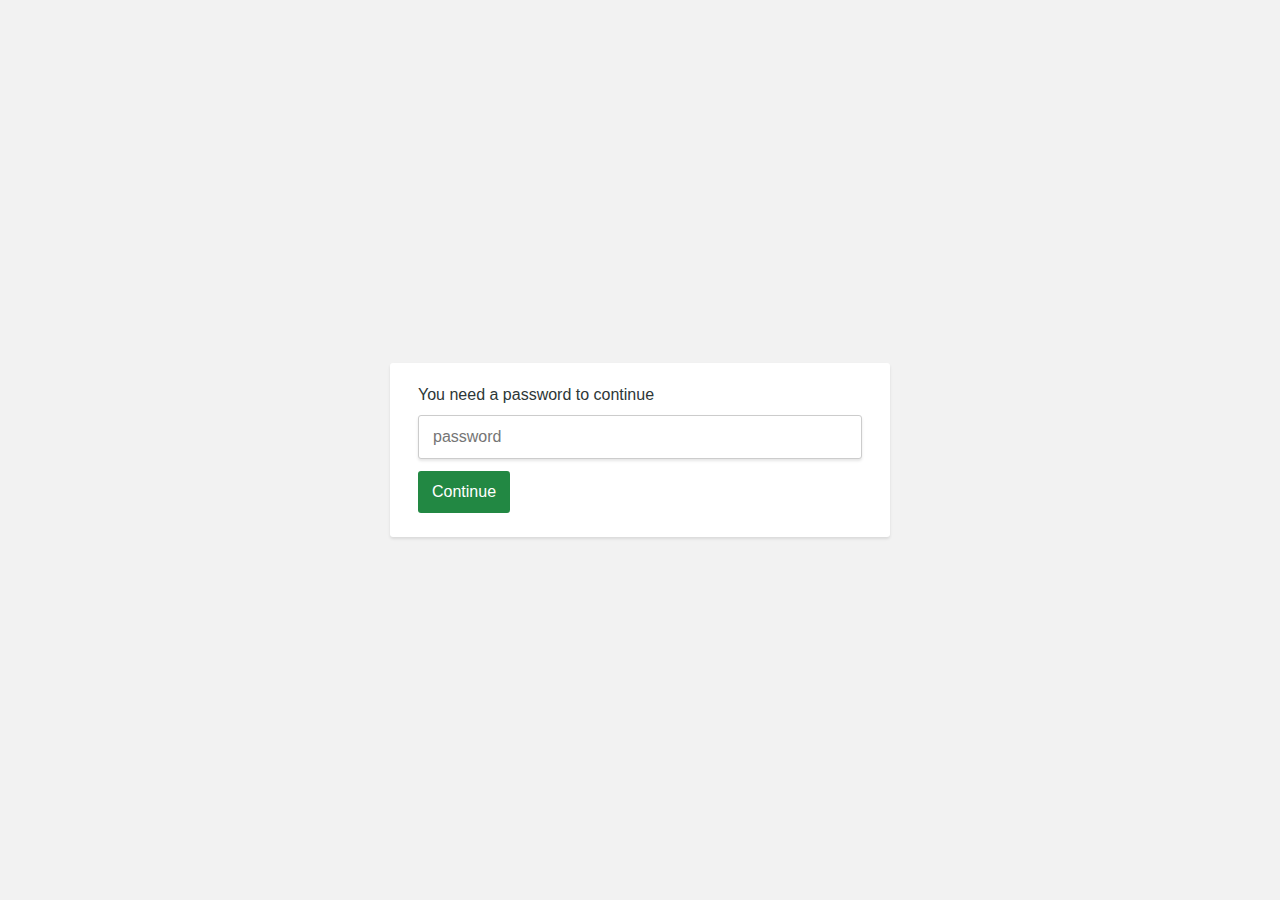
<file: test.html>
<!DOCTYPE html>
<html xmlns="http://www.w3.org/1999/xhtml">
    <head>
        <title>Password Protected</title>

        <meta name="viewport" content="width=device-width, initial-scale=1.0">
        <meta name="robots" content="noindex, nofollow">

        <style>
            *,
            *:after,
            *:before {
                box-sizing: border-box;
            }
            body,
            html {
                font-family: -apple-system, BlinkMacSystemFont, "Segoe UI", "Roboto", "Oxygen", "Ubuntu", "Cantarell", "Fira Sans", "Droid Sans", "Helvetica Neue", sans-serif;
                font-weight: 300;
                font-size: 16px;
                background: #f2f2f2;
                color: #2D3737;
                display: flex;
                align-items: center;
                justify-content: center;
                min-height: 100%;
            }

            .protected {
                background: #fff;
                -webkit-box-shadow: 0 2px 3px 0 rgba(0,0,0,0.1);
                box-shadow: 0 2px 3px 0 rgba(0,0,0,0.1);
                border-radius: 3px;
                min-width: 500px;

            }
            .protected__content {
                padding: 24px 28px;
            }
            .protected__content__heading {
                font-size: 16px;
                font-weight: 500;
                margin: 0 0 12px;
                line-height: 1;
            }
            .protected__alert {
                display: none;
                border-bottom: 1px solid transparent;
                border-radius: 3px 3px 0 0;
                padding: 12px 14px;
                color: #a94442;
                background-color: #f2dede;
                border-color: #ebccd1;
            }
            .protected__content__input {
                display: block;
                border: solid 1px #ccc;
                padding: 12px 14px;
                -webkit-box-shadow: 0 2px 3px 0 rgba(0,0,0,0.1);
                box-shadow: 0 2px 3px 0 rgba(0,0,0,0.1);
                font-size: 16px;
                width: 100%;
                border-radius: 3px;

                margin-bottom: 12px;
            }
            .protected__content__input:focus {
                outline: none;
                border-color: #228843;
            }
            .protected__content__btn {
                background-color: #228843;
                border-radius: 3px;
                cursor: pointer;
                border: none;
                color: #fff;
                padding: 12px 14px;
                font-family: -apple-system, BlinkMacSystemFont, "Segoe UI", "Roboto", "Oxygen", "Ubuntu", "Cantarell", "Fira Sans", "Droid Sans", "Helvetica Neue", sans-serif;
                font-weight: 500;
                font-size: 16px;

            }
            .protected__content__btn:hover {
                background-color: #1C6D36;
            }

        </style>

    </head>

    <body>

        <div class="protected">
            <div class="protected__alert" data-id="alert">You entered the wrong password</div>
            <div class="protected__content">
                <h1 class="protected__content__heading">You need a password to continue</h1>
                <input class="protected__content__input" data-id="password" type="password" placeholder="password"/>
                <button data-id="button" type="button" class="protected__content__btn">Continue</button>
            </div>
        </div>

        <script type="text/javascript">
            "use strict"
            var button = document.querySelectorAll('[data-id="button"]')
            var password = document.querySelectorAll('[data-id="password"]')

            function login(secret) {
                var hash = sha1(secret)
                var url = hash + "/index.html"
                var alert = document.querySelectorAll('[data-id="alert"]')

                var request = new XMLHttpRequest()
                request.open('GET', url, true)

                request.onload = function () {
                    if (request.status >= 200 && request.status < 400) {
                        window.location = url
                    } else {
                        parent.location.hash = hash
                        alert[0].style.display = 'block'
                        password[0].setAttribute('placeholder', 'Incorrect password')
                        password[0].value = ''
                    }
                }
                request.onerror = function () {
                    parent.location.hash = hash
                    alert[0].style.display = 'block'
                    password[0].setAttribute('placeholder', 'Incorrect password')
                    password[0].value = ''
                }
                request.send()
            }

            button[0].addEventListener("click", function () {
                login(password[0].value)
            })

            document.onkeydown = function (e) {
                e = e || window.event
                if (e.keyCode == 13) {
                    login(password[0].value)
                }
            }
        </script>
</file>
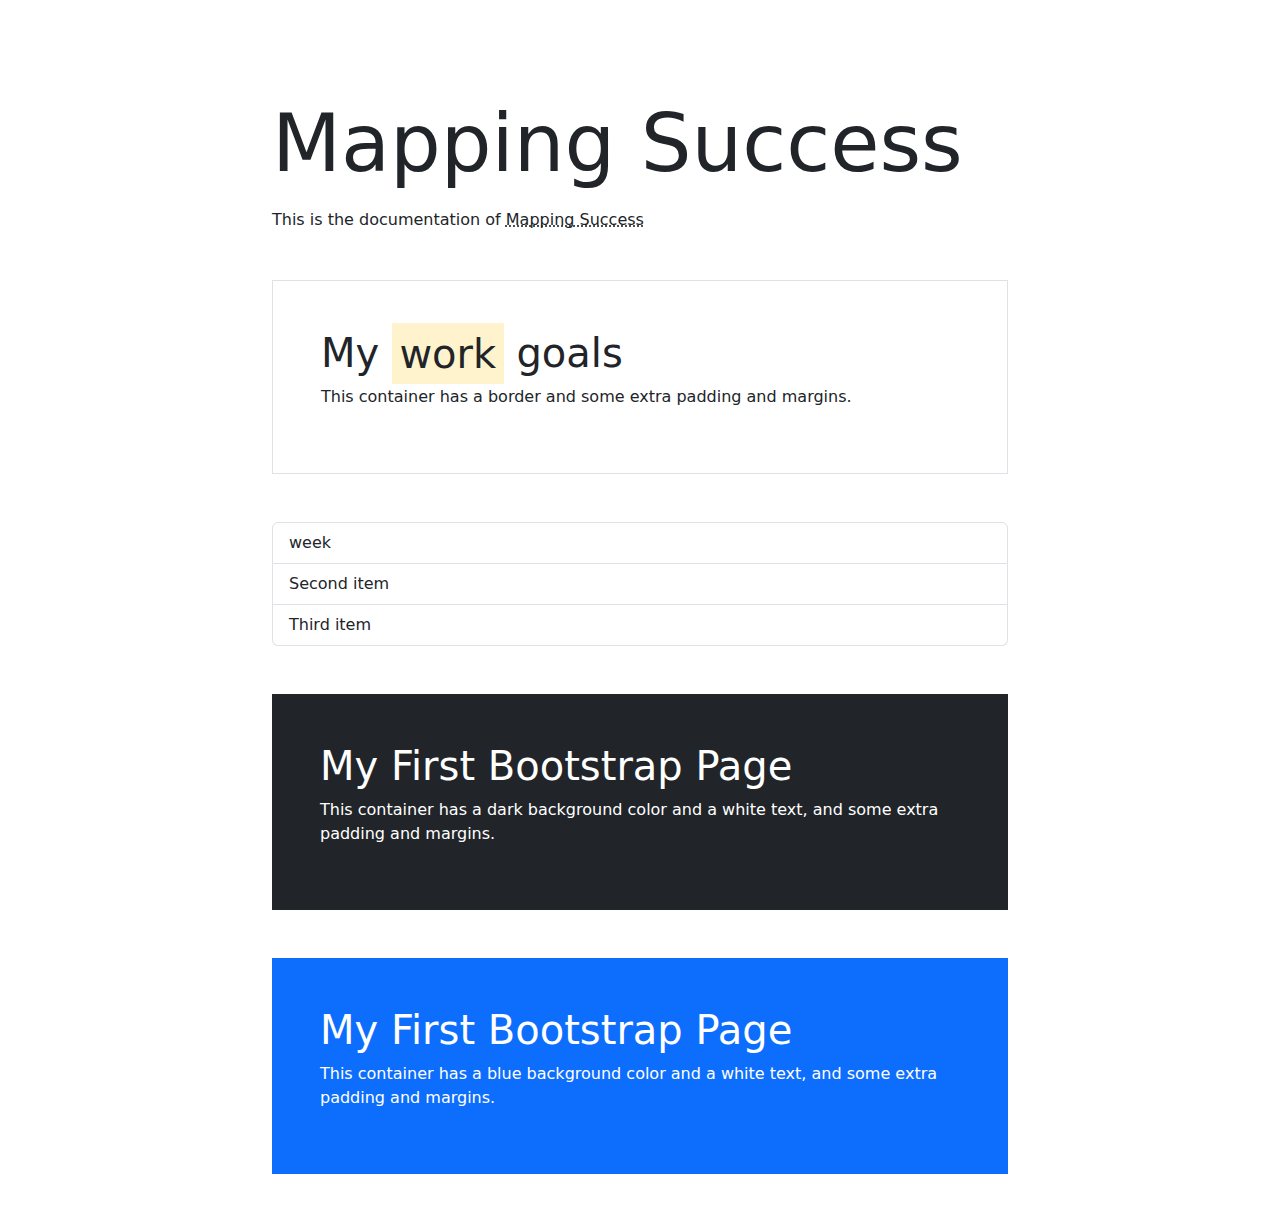
<file: week-1.html>
<!DOCTYPE html>
<html lang="en">
<head>
    <link href="https://cdn.jsdelivr.net/npm/bootstrap@5.2.3/dist/css/bootstrap.min.css" rel="stylesheet">

<!-- BOOTSTRAP Latest compiled JavaScript -->
<script src="https://cdn.jsdelivr.net/npm/bootstrap@5.2.3/dist/js/bootstrap.bundle.min.js"></script>
    
    <meta charset="UTF-8">
    <meta http-equiv="X-UA-Compatible" content="IE=edge">
    <meta name="viewport" content="width=device-width, initial-scale=1.0">
    <title>Document</title>
</head>
<body>
    <div class="container">
    <div class="row pt-5 mt-5">
        
            <div class="col-2 d-print-none"></div>
        <div class="col-8 d-print-block">
            
            <p class="display-1">Mapping Success</p>
            <p>This is the documentation of <abbr title ="Spring 2023 University of Houston">Mapping Success</abbr></p>
            <div class="container p-5 my-5 border">
                <h1>My <mark>work</mark> goals</h1>
                <p>This container has a border and some extra padding and margins.</p>
              </div>
              <div class="list-group">
                <a href="#" class="list-group-item list-group-item-action">week</a>
                <a href="#" class="list-group-item list-group-item-action">Second item</a>
                <a href="#" class="list-group-item list-group-item-action">Third item</a>
              </div>
              
              <div class="container p-5 my-5 bg-dark text-white">
                <h1>My First Bootstrap Page</h1>
                <p>This container has a dark background color and a white text, and some extra padding and margins.</p>
              </div>
              
              <div class="container p-5 my-5 bg-primary text-white">
                <h1>My First Bootstrap Page</h1>
                <p>This container has a blue background color and a white text, and some extra padding and margins.</p>
              </div>
        </div>
        <div class="col-2 d-print-none"></div>

    </div>
  </div>
</body>
</html>
</file>
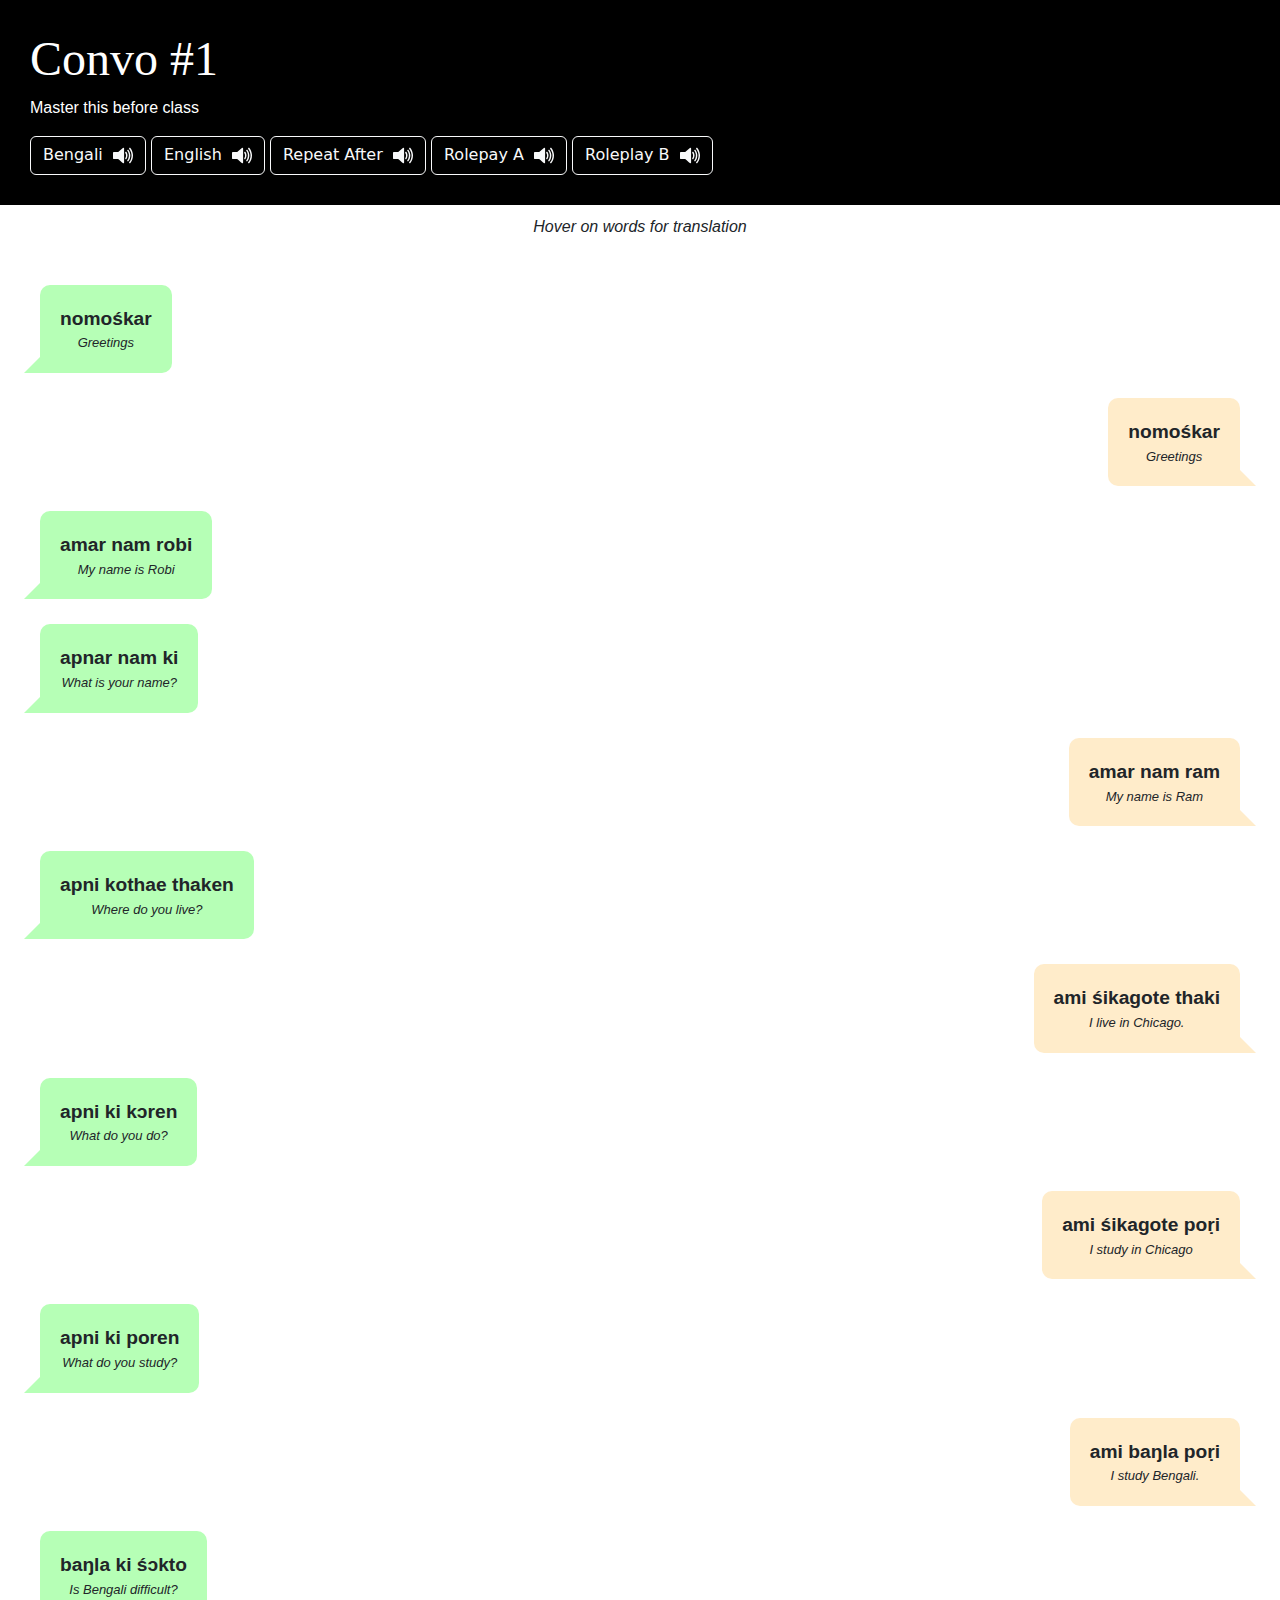
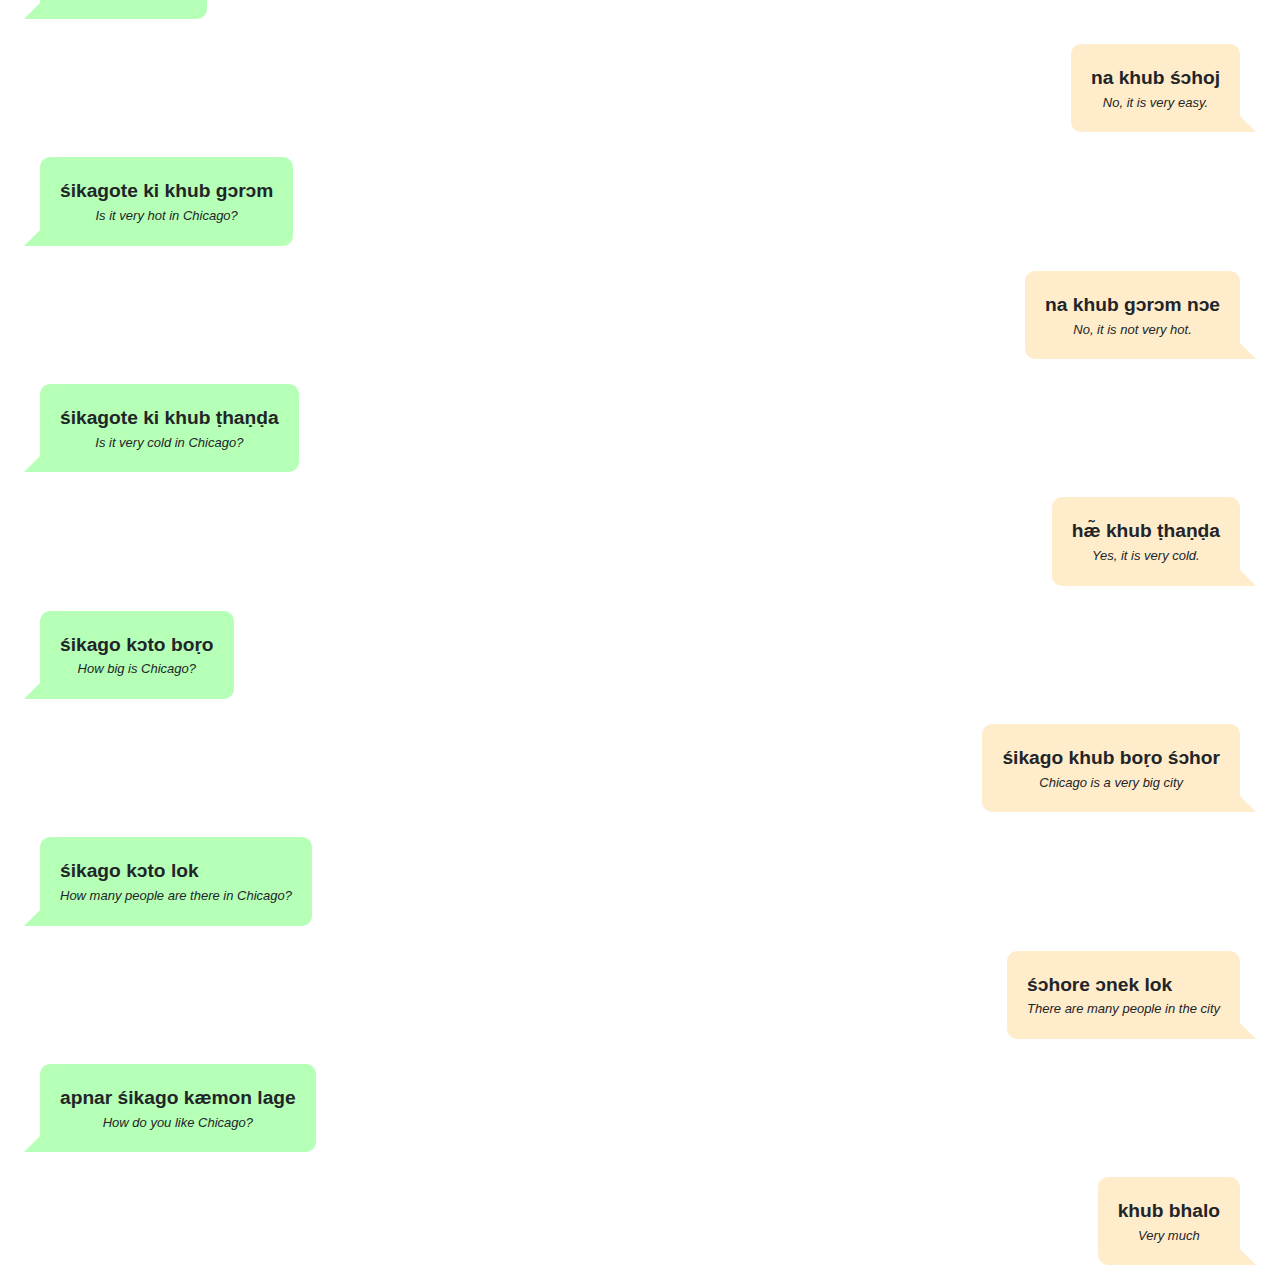
<file: resources/convo1.html>
<body >
    <link href="https://cdn.jsdelivr.net/npm/bootstrap@5.2.3/dist/css/bootstrap.min.css" rel="stylesheet">
    <script type="text/javascript"
    src="https://cdn.jsdelivr.net/npm/bootstrap@5.2.3/dist/js/bootstrap.bundle.min.js"></script>
<div style="background-color: black; color: white;padding: 30px;">

    <h1 class="me-2" style="font-size: 3rem;font-family: Georgia, 'Times New Roman', Times, serif; ">Convo #1</h1>
    <audio style="display: none;" id="audioPlayer" controls>
        <source src="https://celt.sitehost.iu.edu/material/bengali/B0105/L01-2.mp3" type="audio/mpeg">
        Your browser does not support the audio element.
      </audio>
      <script>
        function playSegment(startTime, endTime) {
  var audio = document.getElementById('audioPlayer');
  audio.currentTime = startTime; // Set start time to the passed parameter
  var interval = setInterval(function() {
    if(audio.currentTime >= endTime) {
      audio.pause();
      clearInterval(interval);
    }
  }, 1000); // Check every second if the end time is reached
  audio.play();
}


      </script>
      
    <p style="max-width: 60%;">Master this before class</p>
    <button onclick="playSegment(48,98)" class="btn btn-outline-light">Bengali <svg height="25px" width="25px" style="padding-left: 5px;" id="Layer_2" data-name="Layer 2" xmlns="http://www.w3.org/2000/svg" viewBox="0 0 22.76 17.75">
        <defs>
          <style>
            .cls-1 {
              stroke-width: 0px;
            }
          </style>
        </defs>
        <g id="Layer_1-2" data-name="Layer 1">
          <g>
            <path fill="currentColor" class="cls-1" d="M12.63,8.88c0,2.67,0,5.33,0,8,0,.46-.27.79-.71.86-.26.04-.49-.05-.69-.22-.6-.52-1.2-1.04-1.8-1.56-1.19-1.03-2.39-2.07-3.58-3.09-.05-.04-.13-.06-.19-.07-1.58,0-3.16,0-4.75,0-.13,0-.28-.01-.4-.06C.18,12.6,0,12.35,0,12c0-2.1,0-4.21,0-6.31,0-.46.36-.8.83-.8.39,0,.79,0,1.18,0,1.24,0,2.48,0,3.72,0,.07,0,.15-.03.2-.07,1.77-1.52,3.53-3.05,5.3-4.58.48-.42,1.19-.23,1.36.36.03.1.04.21.04.31,0,2.66,0,5.32,0,7.99Z"/>
            <path fill="currentColor" class="cls-1" d="M22.76,8.8c-.04,3.25-1.02,6.08-2.98,8.56-.24.31-.61.42-.96.29-.34-.13-.55-.45-.53-.82.01-.19.09-.35.21-.5.73-.92,1.31-1.92,1.75-3.01.45-1.13.73-2.31.82-3.53.21-3.11-.65-5.9-2.57-8.36-.22-.28-.28-.59-.11-.91.15-.31.42-.46.76-.45.27,0,.48.14.64.35.75.94,1.36,1.96,1.84,3.07.6,1.4.97,2.85,1.08,4.37.02.34.04.69.05.94Z"/>
            <path fill="currentColor" class="cls-1" d="M19.72,8.89c-.02,2.33-.7,4.43-2.07,6.32-.19.27-.46.39-.78.35-.31-.04-.54-.22-.66-.52-.11-.29-.06-.56.12-.81.5-.69.92-1.43,1.2-2.24,1.02-2.99.64-5.79-1.16-8.39-.18-.27-.28-.53-.16-.85.11-.3.33-.48.65-.53.32-.05.59.06.79.33.76,1.03,1.31,2.15,1.66,3.38.28.97.42,1.95.42,2.96Z"/>
            <path fill="currentColor" class="cls-1" d="M16.51,8.89c0,1.43-.4,2.75-1.17,3.95-.26.4-.75.51-1.14.27-.39-.24-.5-.74-.25-1.14.44-.69.73-1.42.85-2.23.2-1.37-.07-2.64-.79-3.82-.13-.21-.23-.42-.18-.68.06-.34.3-.6.64-.67.32-.07.66.06.85.35.51.77.86,1.61,1.04,2.52.1.48.15.97.15,1.46Z"/>
          </g>
        </g>
      </svg></button>
    <button onclick="playSegment(218,334)" class="btn btn-outline-light">English
        <svg height="25px" width="25px" style="padding-left: 5px;" id="Layer_2" data-name="Layer 2" xmlns="http://www.w3.org/2000/svg" viewBox="0 0 22.76 17.75">
        <defs>
          <style>
            .cls-1 {
              stroke-width: 0px;
            }
          </style>
        </defs>
        <g id="Layer_1-2" data-name="Layer 1">
          <g>
            <path fill="currentColor" class="cls-1" d="M12.63,8.88c0,2.67,0,5.33,0,8,0,.46-.27.79-.71.86-.26.04-.49-.05-.69-.22-.6-.52-1.2-1.04-1.8-1.56-1.19-1.03-2.39-2.07-3.58-3.09-.05-.04-.13-.06-.19-.07-1.58,0-3.16,0-4.75,0-.13,0-.28-.01-.4-.06C.18,12.6,0,12.35,0,12c0-2.1,0-4.21,0-6.31,0-.46.36-.8.83-.8.39,0,.79,0,1.18,0,1.24,0,2.48,0,3.72,0,.07,0,.15-.03.2-.07,1.77-1.52,3.53-3.05,5.3-4.58.48-.42,1.19-.23,1.36.36.03.1.04.21.04.31,0,2.66,0,5.32,0,7.99Z"/>
            <path fill="currentColor" class="cls-1" d="M22.76,8.8c-.04,3.25-1.02,6.08-2.98,8.56-.24.31-.61.42-.96.29-.34-.13-.55-.45-.53-.82.01-.19.09-.35.21-.5.73-.92,1.31-1.92,1.75-3.01.45-1.13.73-2.31.82-3.53.21-3.11-.65-5.9-2.57-8.36-.22-.28-.28-.59-.11-.91.15-.31.42-.46.76-.45.27,0,.48.14.64.35.75.94,1.36,1.96,1.84,3.07.6,1.4.97,2.85,1.08,4.37.02.34.04.69.05.94Z"/>
            <path fill="currentColor" class="cls-1" d="M19.72,8.89c-.02,2.33-.7,4.43-2.07,6.32-.19.27-.46.39-.78.35-.31-.04-.54-.22-.66-.52-.11-.29-.06-.56.12-.81.5-.69.92-1.43,1.2-2.24,1.02-2.99.64-5.79-1.16-8.39-.18-.27-.28-.53-.16-.85.11-.3.33-.48.65-.53.32-.05.59.06.79.33.76,1.03,1.31,2.15,1.66,3.38.28.97.42,1.95.42,2.96Z"/>
            <path fill="currentColor" class="cls-1" d="M16.51,8.89c0,1.43-.4,2.75-1.17,3.95-.26.4-.75.51-1.14.27-.39-.24-.5-.74-.25-1.14.44-.69.73-1.42.85-2.23.2-1.37-.07-2.64-.79-3.82-.13-.21-.23-.42-.18-.68.06-.34.3-.6.64-.67.32-.07.66.06.85.35.51.77.86,1.61,1.04,2.52.1.48.15.97.15,1.46Z"/>
          </g>
        </g>
      </svg></button>

      <button onclick="playSegment(357,662)" class="btn btn-outline-light">Repeat After
        <svg height="25px" width="25px" style="padding-left: 5px;" id="Layer_2" data-name="Layer 2" xmlns="http://www.w3.org/2000/svg" viewBox="0 0 22.76 17.75">
        <defs>
          <style>
            .cls-1 {
              stroke-width: 0px;
            }
          </style>
        </defs>
        <g id="Layer_1-2" data-name="Layer 1">
          <g>
            <path fill="currentColor" class="cls-1" d="M12.63,8.88c0,2.67,0,5.33,0,8,0,.46-.27.79-.71.86-.26.04-.49-.05-.69-.22-.6-.52-1.2-1.04-1.8-1.56-1.19-1.03-2.39-2.07-3.58-3.09-.05-.04-.13-.06-.19-.07-1.58,0-3.16,0-4.75,0-.13,0-.28-.01-.4-.06C.18,12.6,0,12.35,0,12c0-2.1,0-4.21,0-6.31,0-.46.36-.8.83-.8.39,0,.79,0,1.18,0,1.24,0,2.48,0,3.72,0,.07,0,.15-.03.2-.07,1.77-1.52,3.53-3.05,5.3-4.58.48-.42,1.19-.23,1.36.36.03.1.04.21.04.31,0,2.66,0,5.32,0,7.99Z"/>
            <path fill="currentColor" class="cls-1" d="M22.76,8.8c-.04,3.25-1.02,6.08-2.98,8.56-.24.31-.61.42-.96.29-.34-.13-.55-.45-.53-.82.01-.19.09-.35.21-.5.73-.92,1.31-1.92,1.75-3.01.45-1.13.73-2.31.82-3.53.21-3.11-.65-5.9-2.57-8.36-.22-.28-.28-.59-.11-.91.15-.31.42-.46.76-.45.27,0,.48.14.64.35.75.94,1.36,1.96,1.84,3.07.6,1.4.97,2.85,1.08,4.37.02.34.04.69.05.94Z"/>
            <path fill="currentColor" class="cls-1" d="M19.72,8.89c-.02,2.33-.7,4.43-2.07,6.32-.19.27-.46.39-.78.35-.31-.04-.54-.22-.66-.52-.11-.29-.06-.56.12-.81.5-.69.92-1.43,1.2-2.24,1.02-2.99.64-5.79-1.16-8.39-.18-.27-.28-.53-.16-.85.11-.3.33-.48.65-.53.32-.05.59.06.79.33.76,1.03,1.31,2.15,1.66,3.38.28.97.42,1.95.42,2.96Z"/>
            <path fill="currentColor" class="cls-1" d="M16.51,8.89c0,1.43-.4,2.75-1.17,3.95-.26.4-.75.51-1.14.27-.39-.24-.5-.74-.25-1.14.44-.69.73-1.42.85-2.23.2-1.37-.07-2.64-.79-3.82-.13-.21-.23-.42-.18-.68.06-.34.3-.6.64-.67.32-.07.66.06.85.35.51.77.86,1.61,1.04,2.52.1.48.15.97.15,1.46Z"/>
          </g>
        </g>
      </svg></button>

      <button onclick="playSegment(686,765)" class="btn btn-outline-light">Rolepay A
        <svg height="25px" width="25px" style="padding-left: 5px;" id="Layer_2" data-name="Layer 2" xmlns="http://www.w3.org/2000/svg" viewBox="0 0 22.76 17.75">
        <defs>
          <style>
            .cls-1 {
              stroke-width: 0px;
            }
          </style>
        </defs>
        <g id="Layer_1-2" data-name="Layer 1">
          <g>
            <path fill="currentColor" class="cls-1" d="M12.63,8.88c0,2.67,0,5.33,0,8,0,.46-.27.79-.71.86-.26.04-.49-.05-.69-.22-.6-.52-1.2-1.04-1.8-1.56-1.19-1.03-2.39-2.07-3.58-3.09-.05-.04-.13-.06-.19-.07-1.58,0-3.16,0-4.75,0-.13,0-.28-.01-.4-.06C.18,12.6,0,12.35,0,12c0-2.1,0-4.21,0-6.31,0-.46.36-.8.83-.8.39,0,.79,0,1.18,0,1.24,0,2.48,0,3.72,0,.07,0,.15-.03.2-.07,1.77-1.52,3.53-3.05,5.3-4.58.48-.42,1.19-.23,1.36.36.03.1.04.21.04.31,0,2.66,0,5.32,0,7.99Z"/>
            <path fill="currentColor" class="cls-1" d="M22.76,8.8c-.04,3.25-1.02,6.08-2.98,8.56-.24.31-.61.42-.96.29-.34-.13-.55-.45-.53-.82.01-.19.09-.35.21-.5.73-.92,1.31-1.92,1.75-3.01.45-1.13.73-2.31.82-3.53.21-3.11-.65-5.9-2.57-8.36-.22-.28-.28-.59-.11-.91.15-.31.42-.46.76-.45.27,0,.48.14.64.35.75.94,1.36,1.96,1.84,3.07.6,1.4.97,2.85,1.08,4.37.02.34.04.69.05.94Z"/>
            <path fill="currentColor" class="cls-1" d="M19.72,8.89c-.02,2.33-.7,4.43-2.07,6.32-.19.27-.46.39-.78.35-.31-.04-.54-.22-.66-.52-.11-.29-.06-.56.12-.81.5-.69.92-1.43,1.2-2.24,1.02-2.99.64-5.79-1.16-8.39-.18-.27-.28-.53-.16-.85.11-.3.33-.48.65-.53.32-.05.59.06.79.33.76,1.03,1.31,2.15,1.66,3.38.28.97.42,1.95.42,2.96Z"/>
            <path fill="currentColor" class="cls-1" d="M16.51,8.89c0,1.43-.4,2.75-1.17,3.95-.26.4-.75.51-1.14.27-.39-.24-.5-.74-.25-1.14.44-.69.73-1.42.85-2.23.2-1.37-.07-2.64-.79-3.82-.13-.21-.23-.42-.18-.68.06-.34.3-.6.64-.67.32-.07.66.06.85.35.51.77.86,1.61,1.04,2.52.1.48.15.97.15,1.46Z"/>
          </g>
        </g>
      </svg></button>

      <button onclick="playSegment()" class="btn btn-outline-light">Roleplay B
        <svg height="25px" width="25px" style="padding-left: 5px;" id="Layer_2" data-name="Layer 2" xmlns="http://www.w3.org/2000/svg" viewBox="0 0 22.76 17.75">
        <defs>
          <style>
            .cls-1 {
              stroke-width: 0px;
            }
          </style>
        </defs>
        <g id="Layer_1-2" data-name="Layer 1">
          <g>
            <path fill="currentColor" class="cls-1" d="M12.63,8.88c0,2.67,0,5.33,0,8,0,.46-.27.79-.71.86-.26.04-.49-.05-.69-.22-.6-.52-1.2-1.04-1.8-1.56-1.19-1.03-2.39-2.07-3.58-3.09-.05-.04-.13-.06-.19-.07-1.58,0-3.16,0-4.75,0-.13,0-.28-.01-.4-.06C.18,12.6,0,12.35,0,12c0-2.1,0-4.21,0-6.31,0-.46.36-.8.83-.8.39,0,.79,0,1.18,0,1.24,0,2.48,0,3.72,0,.07,0,.15-.03.2-.07,1.77-1.52,3.53-3.05,5.3-4.58.48-.42,1.19-.23,1.36.36.03.1.04.21.04.31,0,2.66,0,5.32,0,7.99Z"/>
            <path fill="currentColor" class="cls-1" d="M22.76,8.8c-.04,3.25-1.02,6.08-2.98,8.56-.24.31-.61.42-.96.29-.34-.13-.55-.45-.53-.82.01-.19.09-.35.21-.5.73-.92,1.31-1.92,1.75-3.01.45-1.13.73-2.31.82-3.53.21-3.11-.65-5.9-2.57-8.36-.22-.28-.28-.59-.11-.91.15-.31.42-.46.76-.45.27,0,.48.14.64.35.75.94,1.36,1.96,1.84,3.07.6,1.4.97,2.85,1.08,4.37.02.34.04.69.05.94Z"/>
            <path fill="currentColor" class="cls-1" d="M19.72,8.89c-.02,2.33-.7,4.43-2.07,6.32-.19.27-.46.39-.78.35-.31-.04-.54-.22-.66-.52-.11-.29-.06-.56.12-.81.5-.69.92-1.43,1.2-2.24,1.02-2.99.64-5.79-1.16-8.39-.18-.27-.28-.53-.16-.85.11-.3.33-.48.65-.53.32-.05.59.06.79.33.76,1.03,1.31,2.15,1.66,3.38.28.97.42,1.95.42,2.96Z"/>
            <path fill="currentColor" class="cls-1" d="M16.51,8.89c0,1.43-.4,2.75-1.17,3.95-.26.4-.75.51-1.14.27-.39-.24-.5-.74-.25-1.14.44-.69.73-1.42.85-2.23.2-1.37-.07-2.64-.79-3.82-.13-.21-.23-.42-.18-.68.06-.34.3-.6.64-.67.32-.07.66.06.85.35.51.77.86,1.61,1.04,2.52.1.48.15.97.15,1.46Z"/>
          </g>
        </g>
      </svg></button>

</div>
<div style="padding: 10px;text-align: center;"><p><i>Hover on words for translation </i> </p></div>
<div conversation style="display: flex;flex-direction: column;">
    <p l>nomośkar <span class="t">Greetings</span></p>
    <p>nomośkar <span class="t">Greetings</span></p>
    <p l>(amar)[my] (nam)[name] (robi)[proper name] <span class="t">My name is Robi</span></p>
    <p l>(apnar)[your] (nam)[name] (ki)[what? (question)] <span class="t">What is your name?</span></p>
    <p>(amar)[my] (nam)[name] (ram)[proper name] <span class="t">My name is Ram</span></p>
    

    <p l>(apni)[you formally] (kothae)[where? (question)] (thaken)[live] <span class="t">Where do you live?</span></p>
    <p>(ami)[I] (śikagote)[Chicago] (thaki)[I live] <span class="t">I live in Chicago.</span></p>
<p l>(apni)[you formal] (ki)[what?] (kɔren)[do,make] <span class="t">What do you do?</span></p>
<p>(ami)[I] (śikagote)[in Chicago] (poṛi)[study] <span class="t">I study in Chicago</span></p>
<p l>(apni)[you] (ki)[what?] (poren)[study] <span class="t">What do you study?</span></p>
<p>(ami)[I] (baŋla)[Bengali] (poṛi)[study] <span class="t">I study Bengali.</span></p>
<p l>(baŋla)[Bengali] (ki)[(is) what?] (śɔkto)[hard] <span class="t">Is Bengali difficult?</span></p>
<p>(na)[No] (khub)[very] (śɔhoj)[easy] <span class="t">No, it is very easy.</span></p>
<p l>(śikagote)[Chicago is] (ki)[what?] (khub)[very] (gɔrɔm)[hot] <span class="t">Is it very hot in Chicago?</span></p>
<p>(na)[no] (khub)[very] (gɔrɔm)[hot] (nɔe)[not] <span class="t">No, it is not very hot.</span></p>
<p l>(śikagote)[Chicago is] (ki)[what?] (khub)[very] (ṭhaṇḍa)[cold] <span class="t">Is it very cold in Chicago?</span></p>
<p>(hæ̃)[Yes] (khub)[very] (ṭhaṇḍa)[cold] <span class="t">Yes, it is very cold.</span></p>
<p l>(śikago)[Chicago] (kɔto)[how?] (boṛo)[big] <span class="t">How big is Chicago?</span></p>
<p>(śikago)[Chicago] (khub)[very] (boṛo)[big] (śɔhor)[city] <span class="t">Chicago is a very big city</span></p>
<p l>(śikago)[Chicago] (kɔto)[how (many)?] (lok)[people] <span class="t">How many people are there in Chicago?</span></p>
<p>(śɔhore)[in the city] (ɔnek)[many] (lok)[people] <span class="t">There are many people in the city</span></p>
<p l>(apnar)[to you] (śikago)[Chicago] (kæmon)[how] (lage)[feels] <span class="t">How do you like Chicago?</span></p>
<p>(khub)[very] (bhalo)[good] <span class="t">Very much</span></p>



    
    </div>
    <style>
 .tooltip .tooltip-inner {
            font-size: 2em; /* Double the font size */
            /* padding: 1em; */
            background-color: red;
        }

        .tooltip.bs-tooltip-top .arrow::before,
        .tooltip.bs-tooltip-bottom .arrow::before {
            margin-left: -5px;
        }

        .tooltip.bs-tooltip-top .tooltip-inner {
            margin-top: 10px; /* Additional 10px offset for top tooltips */
        }


        .translated-word {
            transition: all 0.3s ease-in-out;
            display: inline-block; /* Ensure that inline elements can scale properly */
        }

        .translated-word:hover {
            /* background-color: rgb(0, 107, 25); Highlight with a background color */
            transform: scale(1.3); /* Magnify */
            color: rgb(255, 0, 0); Change text color for additional highlight
        }
        h1{
            font-family:Georgia, 'Times New Roman', Times, serif
        }
        p{
            font-family:Arial, Helvetica, sans-serif;
        }
        /* div[conversation]{
            text-align: right;
        } */
        div[conversation]>p>span.t{
            display: block;
            font-size: small;
            font-style: italic;
            font-weight: 300;
            text-align: center;
        }

        div[conversation]>p{
            align-self: flex-end;
            font-size: larger;
            padding: 20px;
            background-color: rgb(255, 236, 202);
            border-radius: 10px;
            margin: 20px 40px 5px;
            position: relative;
            max-width: 60%;
            /* color: white; */
            font-weight: bold;
            
        }

        div[conversation]>p[l]{
            align-self: flex-start;
            background-color: rgb(182, 255, 182);

        }
        
        .tooltip-arrow::before {
            display: none; /* Hide the arrow */
        }

        div[conversation]>p::before {
    content: '';

    position: absolute;
    bottom: 0;
    right: -1rem;

    border-width: 1rem;
    border-style: solid;
    border-color:
        transparent transparent rgb(255, 236, 202) transparent;
}

div[conversation]>p[l]::before{

    left: -1rem;
    right: unset;
    border-color:
        transparent transparent rgb(182, 255, 182) transparent;

}
    </style>


<script>

    // Function to replace words with translation spans
function replaceWithSpans(text) {
    // Regular expression to match words followed by their translations in parentheses
    var regex = /\(([\p{L}\p{M}\p{N}_]+)\)\[(.+?)\]/gu;
    // Replace matching words with translation spans
    return text.replace(regex, function(match, word, translation) {
        return '<span class="translated-word" data-bs-toggle="tooltip" data-bs-placement="bottom" title="' + translation + '">' + word + '</span>';
    });
}

// Wait for the DOM content to be fully loaded
document.addEventListener("DOMContentLoaded", function() {
    // Get all <div> elements with class "conversation"
    var conversationDivs = document.querySelectorAll('div[conversation]');
    conversationDivs.forEach(function(conversationDiv) {
        // Get all <p> elements within the conversation div
        var paragraphElements = conversationDiv.querySelectorAll('p');
        paragraphElements.forEach(function(paragraphElement) {
            // Replace text within each paragraph
            paragraphElement.innerHTML = replaceWithSpans(paragraphElement.innerHTML);
        });
    });

    // Initialize Bootstrap tooltips
    var tooltipTriggerList = [].slice.call(document.querySelectorAll('.translated-word'));
    var tooltipList = tooltipTriggerList.map(function(tooltipTriggerEl) {
        return new bootstrap.Tooltip(tooltipTriggerEl);
    });
});

</script>


</body>
</file>
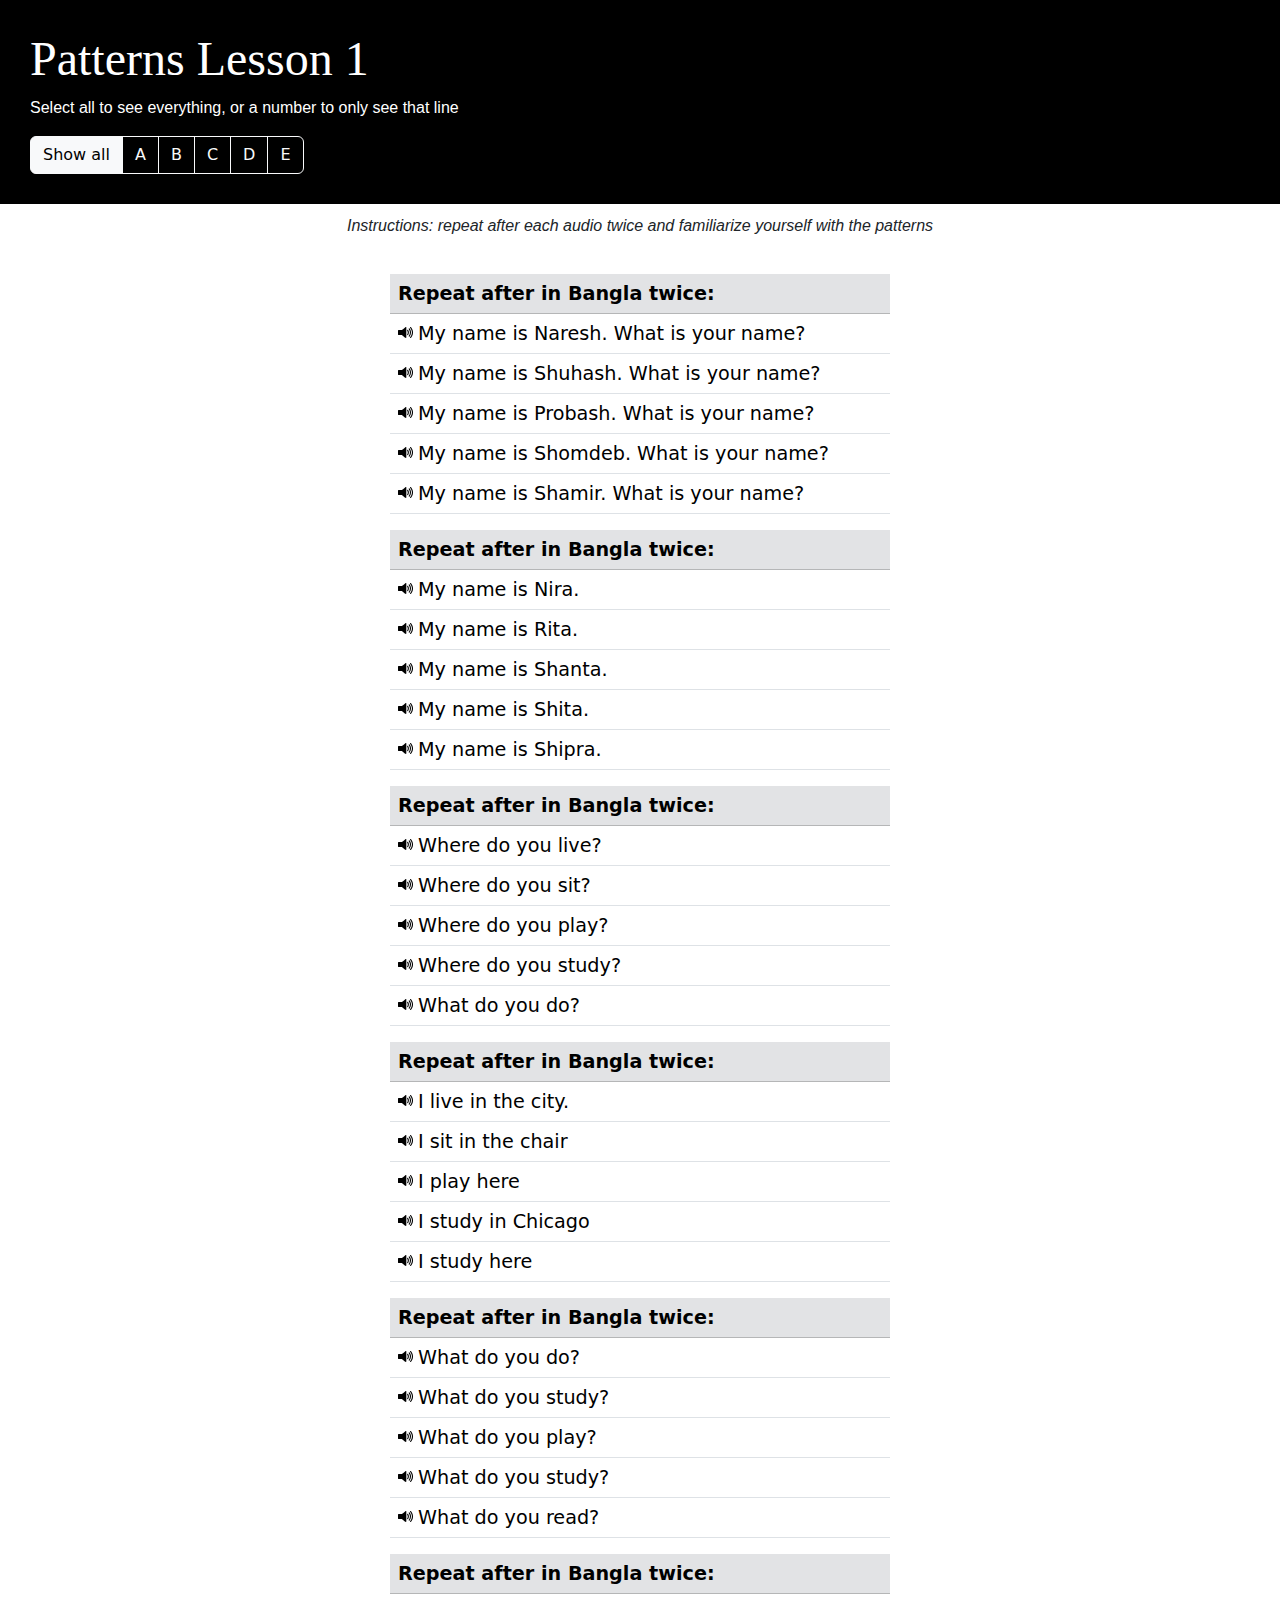
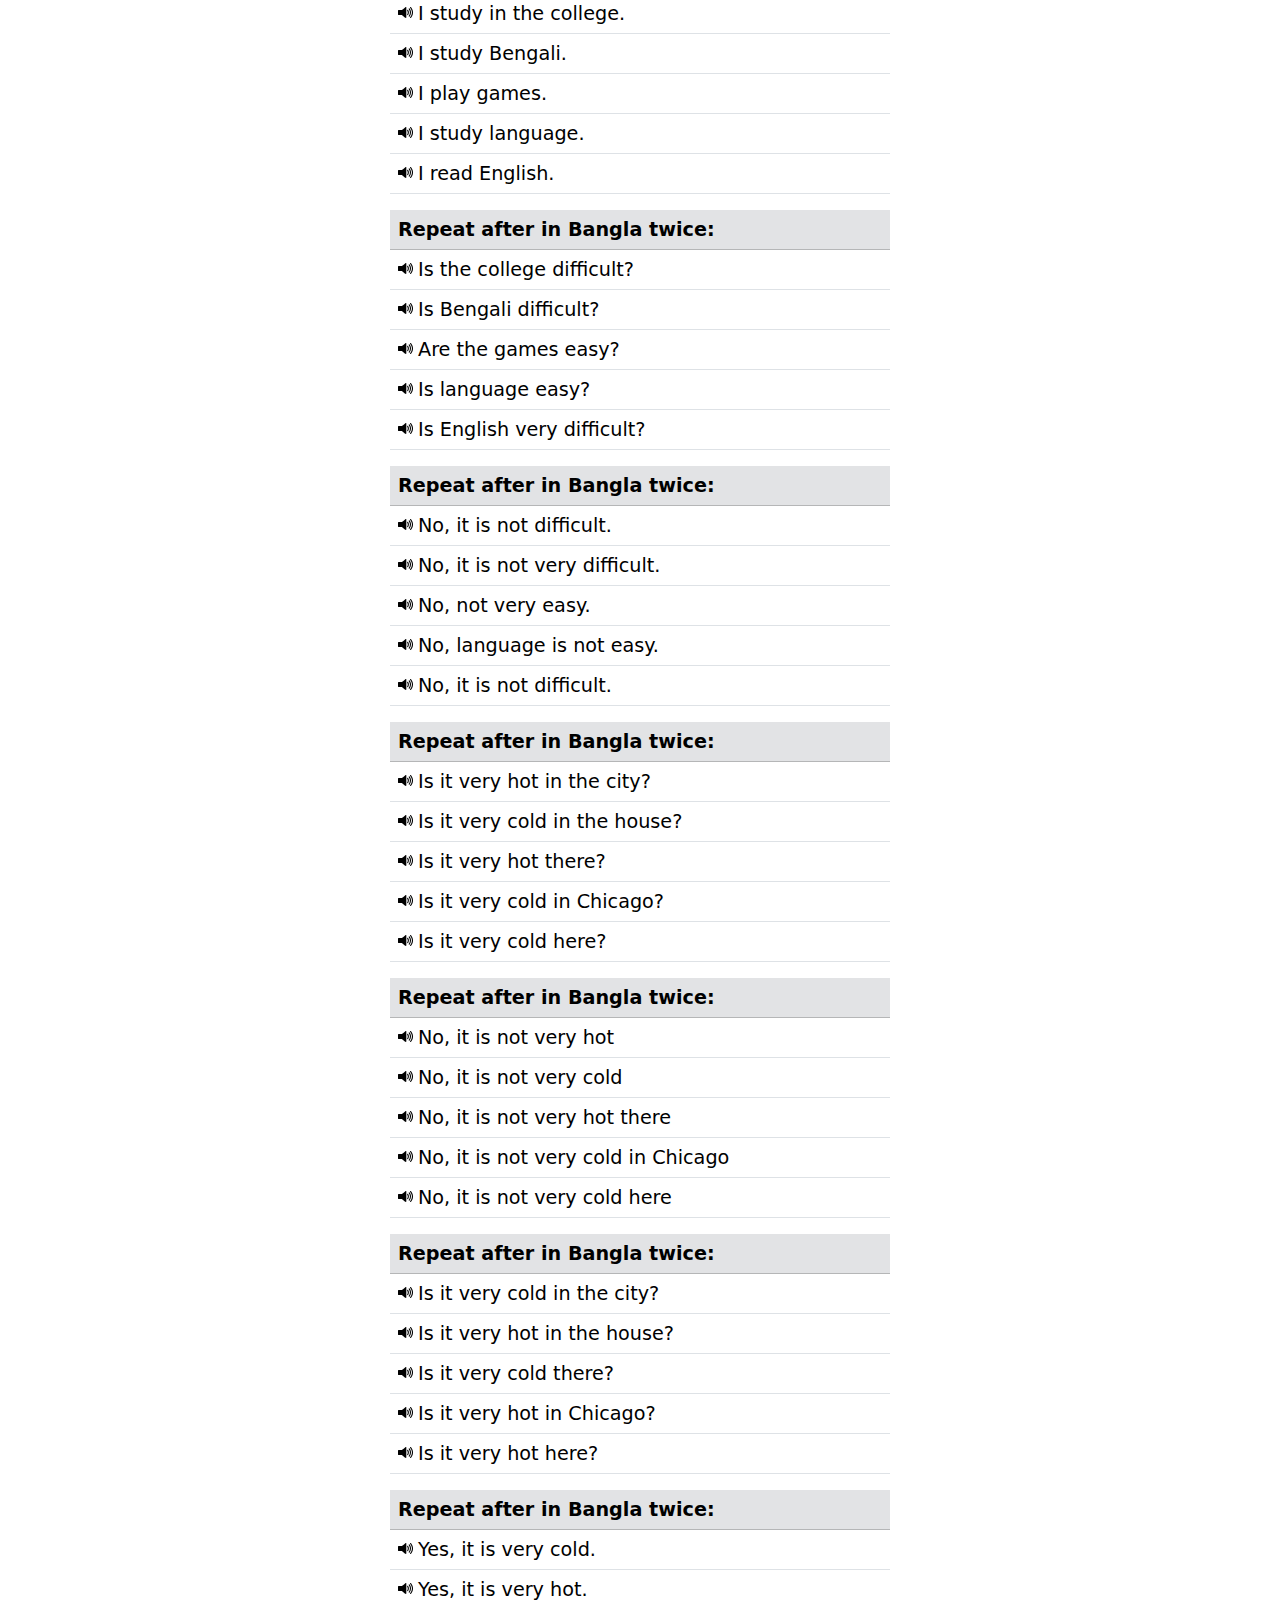
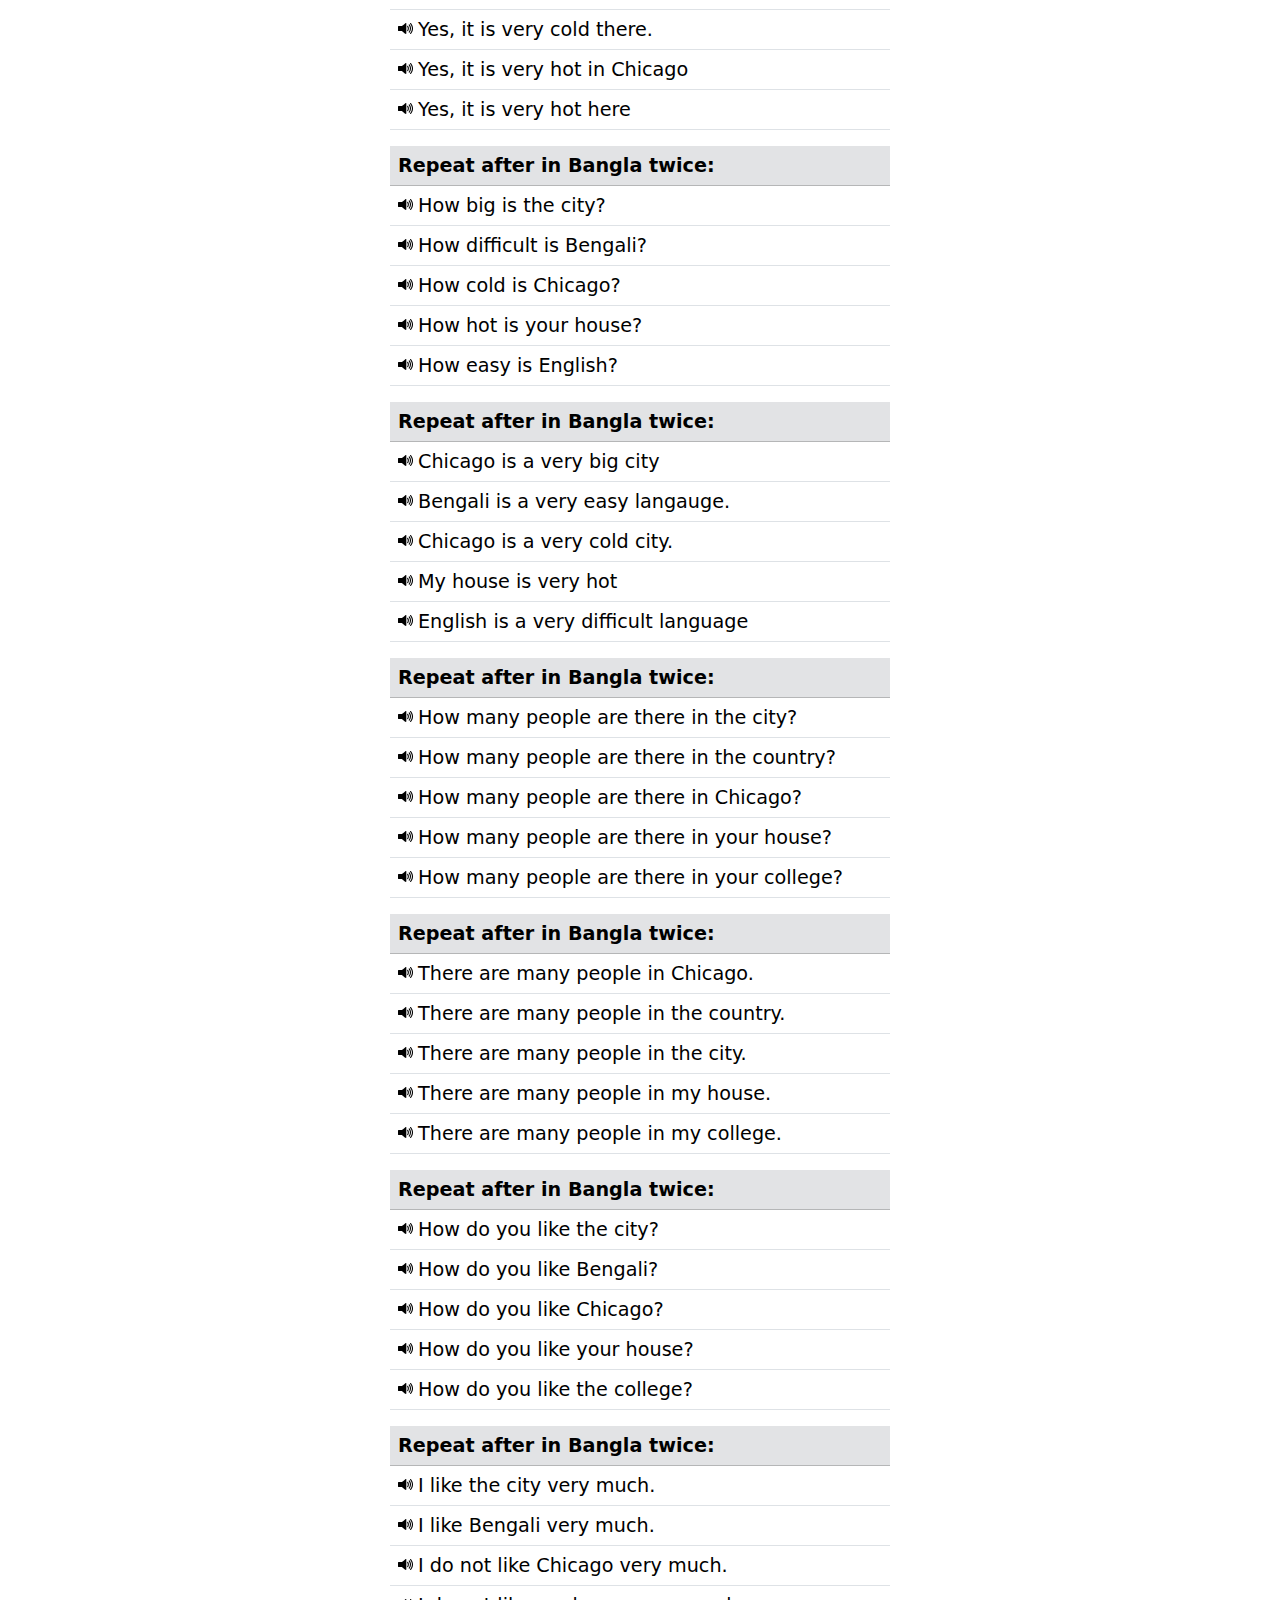
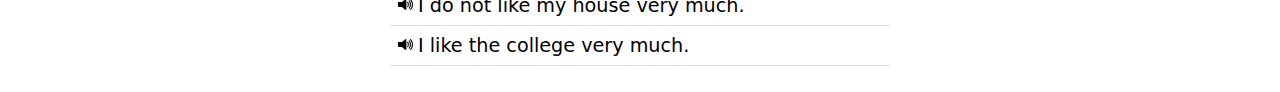
<file: resources/drill1.html>
<body >
    <link href="https://cdn.jsdelivr.net/npm/bootstrap@5.2.3/dist/css/bootstrap.min.css" rel="stylesheet">
    <script type="text/javascript"
    src="https://cdn.jsdelivr.net/npm/bootstrap@5.2.3/dist/js/bootstrap.bundle.min.js"></script>
<div style="background-color: black; color: white;padding: 30px;">

    <h1 class="me-2" style="font-size: 3rem;font-family: Georgia, 'Times New Roman', Times, serif; ">Patterns Lesson 1</h1>
    <audio style="display: none;" id="audioPlayer" controls>
        <source src="https://celt.sitehost.iu.edu/material/bengali/B0105/L01-4.mp3" type="audio/mpeg">
        Your browser does not support the audio element.
      </audio>
      <script>
        function playSegment(startTime, endTime) {
  var audio = document.getElementById('audioPlayer');
  
  // Stop the audio if it is already playing
  if (!audio.paused) {
    audio.pause();
    audio.currentTime = 0; // Reset the audio to the beginning
  }

  // Set start time to the passed parameter
  audio.currentTime = startTime;

  // Clear any existing interval
  if (audio.segmentInterval) {
    clearInterval(audio.segmentInterval);
  }

  // Set an interval to check every 200ms if the end time is reached
  audio.segmentInterval = setInterval(function() {
    if (audio.currentTime >= endTime) {
      audio.pause();
      clearInterval(audio.segmentInterval);
    }
  }, 200);

  // Play the audio
  audio.play();
}


      </script>

          <p style="max-width: 60%;">Select all to see everything, or a number to only see that line</p>

      <div class="btn-group" role="group" aria-label="Basic radio toggle button group">
        <input onclick="showAll()" type="radio" class="btn-check" name="btnradio" id="btnradio1" autocomplete="off" checked>
        <label class="btn btn-outline-light" for="btnradio1">Show all</label>
      
        <input onclick="hideNthChild(1)" type="radio" class="btn-check" name="btnradio" id="btnradio2" autocomplete="off">
        <label class="btn btn-outline-light" for="btnradio2">A</label>
      
        <input onclick="hideNthChild(2)" type="radio" class="btn-check" name="btnradio" id="btnradio3" autocomplete="off">
        <label class="btn btn-outline-light" for="btnradio3">B</label>

        <input onclick="hideNthChild(3)" type="radio" class="btn-check" name="btnradio" id="btnradio4" autocomplete="off">
        <label class="btn btn-outline-light" for="btnradio4">C</label>

        <input onclick="hideNthChild(4)" type="radio" class="btn-check" name="btnradio" id="btnradio5" autocomplete="off">
        <label class="btn btn-outline-light" for="btnradio5">D</label>

        <input onclick="hideNthChild(5)" type="radio" class="btn-check" name="btnradio" id="btnradio6" autocomplete="off">
        <label class="btn btn-outline-light" for="btnradio6">E</label>
      </div>
    <!-- <button onclick="playSegment(48,98)" class="btn btn-outline-light">Bengali <svg height="25px" width="25px" style="padding-left: 5px;" id="Layer_2" data-name="Layer 2" xmlns="http://www.w3.org/2000/svg" viewBox="0 0 22.76 17.75">
        <defs>
          <style>
            .cls-1 {
              stroke-width: 0px;
            }
          </style>
        </defs>
        <g id="Layer_1-2" data-name="Layer 1">
          <g>
            <path fill="currentColor" class="cls-1" d="M12.63,8.88c0,2.67,0,5.33,0,8,0,.46-.27.79-.71.86-.26.04-.49-.05-.69-.22-.6-.52-1.2-1.04-1.8-1.56-1.19-1.03-2.39-2.07-3.58-3.09-.05-.04-.13-.06-.19-.07-1.58,0-3.16,0-4.75,0-.13,0-.28-.01-.4-.06C.18,12.6,0,12.35,0,12c0-2.1,0-4.21,0-6.31,0-.46.36-.8.83-.8.39,0,.79,0,1.18,0,1.24,0,2.48,0,3.72,0,.07,0,.15-.03.2-.07,1.77-1.52,3.53-3.05,5.3-4.58.48-.42,1.19-.23,1.36.36.03.1.04.21.04.31,0,2.66,0,5.32,0,7.99Z"/>
            <path fill="currentColor" class="cls-1" d="M22.76,8.8c-.04,3.25-1.02,6.08-2.98,8.56-.24.31-.61.42-.96.29-.34-.13-.55-.45-.53-.82.01-.19.09-.35.21-.5.73-.92,1.31-1.92,1.75-3.01.45-1.13.73-2.31.82-3.53.21-3.11-.65-5.9-2.57-8.36-.22-.28-.28-.59-.11-.91.15-.31.42-.46.76-.45.27,0,.48.14.64.35.75.94,1.36,1.96,1.84,3.07.6,1.4.97,2.85,1.08,4.37.02.34.04.69.05.94Z"/>
            <path fill="currentColor" class="cls-1" d="M19.72,8.89c-.02,2.33-.7,4.43-2.07,6.32-.19.27-.46.39-.78.35-.31-.04-.54-.22-.66-.52-.11-.29-.06-.56.12-.81.5-.69.92-1.43,1.2-2.24,1.02-2.99.64-5.79-1.16-8.39-.18-.27-.28-.53-.16-.85.11-.3.33-.48.65-.53.32-.05.59.06.79.33.76,1.03,1.31,2.15,1.66,3.38.28.97.42,1.95.42,2.96Z"/>
            <path fill="currentColor" class="cls-1" d="M16.51,8.89c0,1.43-.4,2.75-1.17,3.95-.26.4-.75.51-1.14.27-.39-.24-.5-.74-.25-1.14.44-.69.73-1.42.85-2.23.2-1.37-.07-2.64-.79-3.82-.13-.21-.23-.42-.18-.68.06-.34.3-.6.64-.67.32-.07.66.06.85.35.51.77.86,1.61,1.04,2.52.1.48.15.97.15,1.46Z"/>
          </g>
        </g>
      </svg></button>
    <button onclick="playSegment(218,334)" class="btn btn-outline-light">English
        <svg height="25px" width="25px" style="padding-left: 5px;" id="Layer_2" data-name="Layer 2" xmlns="http://www.w3.org/2000/svg" viewBox="0 0 22.76 17.75">
        <defs>
          <style>
            .cls-1 {
              stroke-width: 0px;
            }
          </style>
        </defs>
        <g id="Layer_1-2" data-name="Layer 1">
          <g>
            <path fill="currentColor" class="cls-1" d="M12.63,8.88c0,2.67,0,5.33,0,8,0,.46-.27.79-.71.86-.26.04-.49-.05-.69-.22-.6-.52-1.2-1.04-1.8-1.56-1.19-1.03-2.39-2.07-3.58-3.09-.05-.04-.13-.06-.19-.07-1.58,0-3.16,0-4.75,0-.13,0-.28-.01-.4-.06C.18,12.6,0,12.35,0,12c0-2.1,0-4.21,0-6.31,0-.46.36-.8.83-.8.39,0,.79,0,1.18,0,1.24,0,2.48,0,3.72,0,.07,0,.15-.03.2-.07,1.77-1.52,3.53-3.05,5.3-4.58.48-.42,1.19-.23,1.36.36.03.1.04.21.04.31,0,2.66,0,5.32,0,7.99Z"/>
            <path fill="currentColor" class="cls-1" d="M22.76,8.8c-.04,3.25-1.02,6.08-2.98,8.56-.24.31-.61.42-.96.29-.34-.13-.55-.45-.53-.82.01-.19.09-.35.21-.5.73-.92,1.31-1.92,1.75-3.01.45-1.13.73-2.31.82-3.53.21-3.11-.65-5.9-2.57-8.36-.22-.28-.28-.59-.11-.91.15-.31.42-.46.76-.45.27,0,.48.14.64.35.75.94,1.36,1.96,1.84,3.07.6,1.4.97,2.85,1.08,4.37.02.34.04.69.05.94Z"/>
            <path fill="currentColor" class="cls-1" d="M19.72,8.89c-.02,2.33-.7,4.43-2.07,6.32-.19.27-.46.39-.78.35-.31-.04-.54-.22-.66-.52-.11-.29-.06-.56.12-.81.5-.69.92-1.43,1.2-2.24,1.02-2.99.64-5.79-1.16-8.39-.18-.27-.28-.53-.16-.85.11-.3.33-.48.65-.53.32-.05.59.06.79.33.76,1.03,1.31,2.15,1.66,3.38.28.97.42,1.95.42,2.96Z"/>
            <path fill="currentColor" class="cls-1" d="M16.51,8.89c0,1.43-.4,2.75-1.17,3.95-.26.4-.75.51-1.14.27-.39-.24-.5-.74-.25-1.14.44-.69.73-1.42.85-2.23.2-1.37-.07-2.64-.79-3.82-.13-.21-.23-.42-.18-.68.06-.34.3-.6.64-.67.32-.07.66.06.85.35.51.77.86,1.61,1.04,2.52.1.48.15.97.15,1.46Z"/>
          </g>
        </g>
      </svg></button>

      <button onclick="playSegment(357,662)" class="btn btn-outline-light">Repeat After
        <svg height="25px" width="25px" style="padding-left: 5px;" id="Layer_2" data-name="Layer 2" xmlns="http://www.w3.org/2000/svg" viewBox="0 0 22.76 17.75">
        <defs>
          <style>
            .cls-1 {
              stroke-width: 0px;
            }
          </style>
        </defs>
        <g id="Layer_1-2" data-name="Layer 1">
          <g>
            <path fill="currentColor" class="cls-1" d="M12.63,8.88c0,2.67,0,5.33,0,8,0,.46-.27.79-.71.86-.26.04-.49-.05-.69-.22-.6-.52-1.2-1.04-1.8-1.56-1.19-1.03-2.39-2.07-3.58-3.09-.05-.04-.13-.06-.19-.07-1.58,0-3.16,0-4.75,0-.13,0-.28-.01-.4-.06C.18,12.6,0,12.35,0,12c0-2.1,0-4.21,0-6.31,0-.46.36-.8.83-.8.39,0,.79,0,1.18,0,1.24,0,2.48,0,3.72,0,.07,0,.15-.03.2-.07,1.77-1.52,3.53-3.05,5.3-4.58.48-.42,1.19-.23,1.36.36.03.1.04.21.04.31,0,2.66,0,5.32,0,7.99Z"/>
            <path fill="currentColor" class="cls-1" d="M22.76,8.8c-.04,3.25-1.02,6.08-2.98,8.56-.24.31-.61.42-.96.29-.34-.13-.55-.45-.53-.82.01-.19.09-.35.21-.5.73-.92,1.31-1.92,1.75-3.01.45-1.13.73-2.31.82-3.53.21-3.11-.65-5.9-2.57-8.36-.22-.28-.28-.59-.11-.91.15-.31.42-.46.76-.45.27,0,.48.14.64.35.75.94,1.36,1.96,1.84,3.07.6,1.4.97,2.85,1.08,4.37.02.34.04.69.05.94Z"/>
            <path fill="currentColor" class="cls-1" d="M19.72,8.89c-.02,2.33-.7,4.43-2.07,6.32-.19.27-.46.39-.78.35-.31-.04-.54-.22-.66-.52-.11-.29-.06-.56.12-.81.5-.69.92-1.43,1.2-2.24,1.02-2.99.64-5.79-1.16-8.39-.18-.27-.28-.53-.16-.85.11-.3.33-.48.65-.53.32-.05.59.06.79.33.76,1.03,1.31,2.15,1.66,3.38.28.97.42,1.95.42,2.96Z"/>
            <path fill="currentColor" class="cls-1" d="M16.51,8.89c0,1.43-.4,2.75-1.17,3.95-.26.4-.75.51-1.14.27-.39-.24-.5-.74-.25-1.14.44-.69.73-1.42.85-2.23.2-1.37-.07-2.64-.79-3.82-.13-.21-.23-.42-.18-.68.06-.34.3-.6.64-.67.32-.07.66.06.85.35.51.77.86,1.61,1.04,2.52.1.48.15.97.15,1.46Z"/>
          </g>
        </g>
      </svg></button>

      <button onclick="playSegment(686,765)" class="btn btn-outline-light">Rolepay A
        <svg height="25px" width="25px" style="padding-left: 5px;" id="Layer_2" data-name="Layer 2" xmlns="http://www.w3.org/2000/svg" viewBox="0 0 22.76 17.75">
        <defs>
          <style>
            .cls-1 {
              stroke-width: 0px;
            }
          </style>
        </defs>
        <g id="Layer_1-2" data-name="Layer 1">
          <g>
            <path fill="currentColor" class="cls-1" d="M12.63,8.88c0,2.67,0,5.33,0,8,0,.46-.27.79-.71.86-.26.04-.49-.05-.69-.22-.6-.52-1.2-1.04-1.8-1.56-1.19-1.03-2.39-2.07-3.58-3.09-.05-.04-.13-.06-.19-.07-1.58,0-3.16,0-4.75,0-.13,0-.28-.01-.4-.06C.18,12.6,0,12.35,0,12c0-2.1,0-4.21,0-6.31,0-.46.36-.8.83-.8.39,0,.79,0,1.18,0,1.24,0,2.48,0,3.72,0,.07,0,.15-.03.2-.07,1.77-1.52,3.53-3.05,5.3-4.58.48-.42,1.19-.23,1.36.36.03.1.04.21.04.31,0,2.66,0,5.32,0,7.99Z"/>
            <path fill="currentColor" class="cls-1" d="M22.76,8.8c-.04,3.25-1.02,6.08-2.98,8.56-.24.31-.61.42-.96.29-.34-.13-.55-.45-.53-.82.01-.19.09-.35.21-.5.73-.92,1.31-1.92,1.75-3.01.45-1.13.73-2.31.82-3.53.21-3.11-.65-5.9-2.57-8.36-.22-.28-.28-.59-.11-.91.15-.31.42-.46.76-.45.27,0,.48.14.64.35.75.94,1.36,1.96,1.84,3.07.6,1.4.97,2.85,1.08,4.37.02.34.04.69.05.94Z"/>
            <path fill="currentColor" class="cls-1" d="M19.72,8.89c-.02,2.33-.7,4.43-2.07,6.32-.19.27-.46.39-.78.35-.31-.04-.54-.22-.66-.52-.11-.29-.06-.56.12-.81.5-.69.92-1.43,1.2-2.24,1.02-2.99.64-5.79-1.16-8.39-.18-.27-.28-.53-.16-.85.11-.3.33-.48.65-.53.32-.05.59.06.79.33.76,1.03,1.31,2.15,1.66,3.38.28.97.42,1.95.42,2.96Z"/>
            <path fill="currentColor" class="cls-1" d="M16.51,8.89c0,1.43-.4,2.75-1.17,3.95-.26.4-.75.51-1.14.27-.39-.24-.5-.74-.25-1.14.44-.69.73-1.42.85-2.23.2-1.37-.07-2.64-.79-3.82-.13-.21-.23-.42-.18-.68.06-.34.3-.6.64-.67.32-.07.66.06.85.35.51.77.86,1.61,1.04,2.52.1.48.15.97.15,1.46Z"/>
          </g>
        </g>
      </svg></button>

      <button onclick="playSegment()" class="btn btn-outline-light">Roleplay B
        <svg height="25px" width="25px" style="padding-left: 5px;" id="Layer_2" data-name="Layer 2" xmlns="http://www.w3.org/2000/svg" viewBox="0 0 22.76 17.75">
        <defs>
          <style>
            .cls-1 {
              stroke-width: 0px;
            }
          </style>
        </defs>
        <g id="Layer_1-2" data-name="Layer 1">
          <g>
            <path fill="currentColor" class="cls-1" d="M12.63,8.88c0,2.67,0,5.33,0,8,0,.46-.27.79-.71.86-.26.04-.49-.05-.69-.22-.6-.52-1.2-1.04-1.8-1.56-1.19-1.03-2.39-2.07-3.58-3.09-.05-.04-.13-.06-.19-.07-1.58,0-3.16,0-4.75,0-.13,0-.28-.01-.4-.06C.18,12.6,0,12.35,0,12c0-2.1,0-4.21,0-6.31,0-.46.36-.8.83-.8.39,0,.79,0,1.18,0,1.24,0,2.48,0,3.72,0,.07,0,.15-.03.2-.07,1.77-1.52,3.53-3.05,5.3-4.58.48-.42,1.19-.23,1.36.36.03.1.04.21.04.31,0,2.66,0,5.32,0,7.99Z"/>
            <path fill="currentColor" class="cls-1" d="M22.76,8.8c-.04,3.25-1.02,6.08-2.98,8.56-.24.31-.61.42-.96.29-.34-.13-.55-.45-.53-.82.01-.19.09-.35.21-.5.73-.92,1.31-1.92,1.75-3.01.45-1.13.73-2.31.82-3.53.21-3.11-.65-5.9-2.57-8.36-.22-.28-.28-.59-.11-.91.15-.31.42-.46.76-.45.27,0,.48.14.64.35.75.94,1.36,1.96,1.84,3.07.6,1.4.97,2.85,1.08,4.37.02.34.04.69.05.94Z"/>
            <path fill="currentColor" class="cls-1" d="M19.72,8.89c-.02,2.33-.7,4.43-2.07,6.32-.19.27-.46.39-.78.35-.31-.04-.54-.22-.66-.52-.11-.29-.06-.56.12-.81.5-.69.92-1.43,1.2-2.24,1.02-2.99.64-5.79-1.16-8.39-.18-.27-.28-.53-.16-.85.11-.3.33-.48.65-.53.32-.05.59.06.79.33.76,1.03,1.31,2.15,1.66,3.38.28.97.42,1.95.42,2.96Z"/>
            <path fill="currentColor" class="cls-1" d="M16.51,8.89c0,1.43-.4,2.75-1.17,3.95-.26.4-.75.51-1.14.27-.39-.24-.5-.74-.25-1.14.44-.69.73-1.42.85-2.23.2-1.37-.07-2.64-.79-3.82-.13-.21-.23-.42-.18-.68.06-.34.3-.6.64-.67.32-.07.66.06.85.35.51.77.86,1.61,1.04,2.52.1.48.15.97.15,1.46Z"/>
          </g>
        </g>
      </svg></button> -->

</div>
<div style="padding: 10px;text-align: center;"><p><i>Instructions: repeat after each audio twice and familiarize yourself with the patterns </i> </p></div>
<div conversation style="display: flex;flex-direction: column;padding: 10px;">
    <!-- <p l>nomośkar <span class="t">Greetings</span></p>
    <p>nomośkar <span class="t">Greetings</span></p>
    <p l>(amar)[my] (nam)[name] (robi)[proper name] <span class="t">My name is Robi</span></p>
    <p l>(apnar)[your] (nam)[name] (ki)[what? (question)] <span class="t">What is your name?</span></p>
    <p>(amar)[my] (nam)[name] (ram)[proper name] <span class="t">My name is Ram</span></p>
    

    <p l>(apni)[you formally] (kothae)[where? (question)] (thaken)[live] <span class="t">Where do you live?</span></p>
    <p>(ami)[I] (śikagote)[Chicago] (thaki)[I live] <span class="t">I live in Chicago.</span></p>
<p l>(apni)[you formal] (ki)[what?] (kɔren)[do,make] <span class="t">What do you do?</span></p>
<p>(ami)[I] (śikagote)[in Chicago] (poṛi)[study] <span class="t">I study in Chicago</span></p>
<p l>(apni)[you] (ki)[what?] (poren)[study] <span class="t">What do you study?</span></p>
<p>(ami)[I] (baŋla)[Bengali] (poṛi)[study] <span class="t">I study Bengali.</span></p>
<p l>(baŋla)[Bengali] (ki)[(is) what?] (śɔkto)[hard] <span class="t">Is Bengali difficult?</span></p>
<p>(na)[No] (khub)[very] (śɔhoj)[easy] <span class="t">No, it is very easy.</span></p>
<p l>(śikagote)[Chicago is] (ki)[what?] (khub)[very] (gɔrɔm)[hot] <span class="t">Is it very hot in Chicago?</span></p>
<p>(na)[no] (khub)[very] (gɔrɔm)[hot] (nɔe)[not] <span class="t">No, it is not very hot.</span></p>
<p l>(śikagote)[Chicago is] (ki)[what?] (khub)[very] (ṭhaṇḍa)[cold] <span class="t">Is it very cold in Chicago?</span></p>
<p>(hæ̃)[Yes] (khub)[very] (ṭhaṇḍa)[cold] <span class="t">Yes, it is very cold.</span></p>
<p l>(śikago)[Chicago] (kɔto)[how?] (boṛo)[big] <span class="t">How big is Chicago?</span></p>
<p>(śikago)[Chicago] (khub)[very] (boṛo)[big] (śɔhor)[city] <span class="t">Chicago is a very big city</span></p>
<p l>(śikago)[Chicago] (kɔto)[how (many)?] (lok)[people] <span class="t">How many people are there in Chicago?</span></p>
<p>(śɔhore)[in the city] (ɔnek)[many] (lok)[people] <span class="t">There are many people in the city</span></p>
<p l>(apnar)[to you] (śikago)[Chicago] (kæmon)[how] (lage)[feels] <span class="t">How do you like Chicago?</span></p>
<p>(khub)[very] (bhalo)[good] <span class="t">Very much</span></p> -->

<script>

function showAll(){
  document.querySelectorAll('tbody > tr').forEach(function(row) {
        row.classList.remove('hidden');
      });

      document.querySelectorAll('thead').forEach(function(row) {
        row.classList.remove('hidden');
      });

}



  function hideNthChild(n) {
    document.querySelectorAll('thead').forEach(function(row) {
        row.classList.add('hidden');
      });




    // Select all tbody elements
    var allBodies = document.querySelectorAll('tbody');
    
    allBodies.forEach(function(tbody) {
      // Select the nth child row of each tbody
      var nthChildRow = tbody.querySelector(`tr:nth-child(${n})`);
      if (nthChildRow) {
        nthChildRow.classList.remove('hidden');
      }

      // Select all rows in tbody except the nth child
      var otherRows = tbody.querySelectorAll(`tr:not(:nth-child(${n}))`);
      otherRows.forEach(function(row) {
        row.classList.add('hidden');
      });
    });
  }

</script>


<!-- 1 -->
<table class="table" style="max-width: 500px; align-self: center; padding: 15px;font-size: larger;">
  <!-- <caption>List of users</caption> -->
  <thead class="table-secondary">
    <tr>
      <th scope="col">Repeat after in Bangla twice:</th>
      <!-- <th scope="col">Last</th>
      <th scope="col">Audio</th> -->
    </tr>
  </thead>
  <tbody>
    <tr onclick="playSegment(43,49)">
      <!-- <th scope="row">a</th> -->
      <td>My name is Naresh. What is your name?</td>
    </tr>
    <tr onclick="playSegment(64,69)">
      <!-- <th scope="row">b</th> -->
      <td>My name is Shuhash. What is your name?</td>
      <!-- <td>@fat</td> -->
    </tr>
    <tr onclick="playSegment(83,87)" >
      <!-- <th scope="row">c</th> -->
      <td>My name is Probash. What is your name?</td>
      <!-- <td>@twitter</td> -->
    </tr>
    <tr onclick="playSegment(101 ,106)">
      <!-- <th scope="row">c</th> -->
      <td>My name is Shomdeb. What is your name?</td>
      <!-- <td>@twitter</td> -->
    </tr>
    <tr onclick="playSegment(122 ,127)">
      <!-- <th scope="row">c</th> -->
      <td>My name is Shamir. What is your name?</td>
      <!-- <td>@twitter</td> -->
    </tr>
  </tbody>
</table>


<!-- 2 -->
<table class="table" style="max-width: 500px; align-self: center; padding: 15px;font-size: larger;">
  <!-- <caption>List of users</caption> -->
  <thead class="table-secondary">
    <tr>
      <th scope="col">Repeat after in Bangla twice:</th>
      <!-- <th scope="col">Last</th>
      <th scope="col">Audio</th> -->
    </tr>
  </thead>
  <tbody>
    <tr onclick="playSegment(2*60+22,2*60+25)">
      <!-- <th scope="row">a</th> -->
      <td>My name is Nira.</td>
    </tr>
    <tr onclick="playSegment(2*60+29,2*60+32)">
      <!-- <th scope="row">b</th> -->
      <td>My name is Rita.</td>
      <!-- <td>@fat</td> -->
    </tr>
    <tr onclick="playSegment(2*60+43,2*60+46)" >
      <!-- <th scope="row">c</th> -->
      <td>My name is Shanta.</td>
      <!-- <td>@twitter</td> -->
    </tr>
    <tr onclick="playSegment(2*60+54 ,2*60+56)">
      <!-- <th scope="row">c</th> -->
      <td>My name is Shita.</td>
      <!-- <td>@twitter</td> -->
    </tr>
    <tr onclick="playSegment(3*60+11 ,3*60+14)">
      <!-- <th scope="row">c</th> -->
      <td>My name is Shipra.</td>
      <!-- <td>@twitter</td> -->
    </tr>
  </tbody>
</table>

<table class="table" style="max-width: 500px; align-self: center; padding: 15px;font-size: larger;">
  <!-- <caption>List of users</caption> -->
  <thead class="table-secondary">
    <tr>
      <th scope="col">Repeat after in Bangla twice:</th>
      <!-- <th scope="col">Last</th>
      <th scope="col">Audio</th> -->
    </tr>
  </thead>
  <tbody>
    <tr onclick="playSegment(3*60+22,3*60+26)">
      <!-- <th scope="row">a</th> -->
      <td>Where do you live?</td>
    </tr>
    <tr onclick="playSegment(3*60+38,3*60+41)">
      <!-- <th scope="row">b</th> -->
      <td>Where do you sit?</td>
      <!-- <td>@fat</td> -->
    </tr>
    <tr onclick="playSegment(3*60+50,3*60+53)" >
      <!-- <th scope="row">c</th> -->
      <td>Where do you play?</td>
      <!-- <td>@twitter</td> -->
    </tr>
    <tr onclick="playSegment(4*60+2 ,4*60+5)">
      <!-- <th scope="row">c</th> -->
      <td>Where do you study?</td>
      <!-- <td>@twitter</td> -->
    </tr>
    <tr onclick="playSegment(4*60+15,4*60+18)">
      <!-- <th scope="row">c</th> -->
      <td>What do you do?</td>
      <!-- <td>@twitter</td> -->
    </tr>
  </tbody>
</table>


<table class="table">
  <thead class="table-secondary">
    <tr>
      <th scope="col">Repeat after in Bangla twice:</th>
    </tr>
  </thead>
  <tbody>
    <tr onclick="playSegment(4*60+33,4*60+36)">
      <td>I live in the city.</td>
    </tr>
    <tr onclick="playSegment(4*60+41,4*60+43)">
      <td>I sit in the chair</td>
    </tr>
    <tr onclick="playSegment(4*60+55,4*60+58)" >
      <td>I play here </td>
    </tr>
    <tr onclick="playSegment(5*60+9 ,5*60+12)">
      <td>I study in Chicago</td>
    </tr>
    <tr onclick="playSegment(5*60+28 ,5*60+31)">
      <td>I study here</td>
    </tr>
  </tbody>
</table>

<!-- 5 -->
<table class="table">
  <thead class="table-secondary">
    <tr>
      <th scope="col">Repeat after in Bangla twice:</th>
    </tr>
  </thead>
  <tbody>
    <tr onclick="playSegment(5*60+37,5*60+39)">
      <td>What do you do? </td>
    </tr>
    <tr onclick="playSegment(5*60+50,5*60+52)">
      <td>What do you study? </td>
    </tr>
    <tr onclick="playSegment(6*60+4,6*60+6)" >
      <td>What do you play? </td>
    </tr>
    <tr onclick="playSegment(6*60+19 ,6*60+21)">
      <td>What do you study? </td>
    </tr>
    <tr onclick="playSegment(6*60+19 ,6*60+21)">
      <td>What do you read? </td>
    </tr>
  </tbody>
</table>
<!-- 6 -->
<table class="table">
  <thead class="table-secondary">
    <tr>
      <th scope="col">Repeat after in Bangla twice:</th>
    </tr>
  </thead>
  <tbody>
    <tr onclick="playSegment(6*60+43,6*60+45)">
      <td>I study in the college.</td>
    </tr>
    <tr onclick="playSegment(6*60+54,6*60+56)">
      <td>I study Bengali.</td>
    </tr>
    <tr onclick="playSegment(7*60+9,7*60+11)" >
      <td>I play games.</td>
    </tr>
    <tr onclick="playSegment(7*60+23 ,7*60+26)">
      <td>I study language.</td>
    </tr>
    <tr onclick="playSegment(7*60+42 ,7*60+44)">
      <td>I read English.</td>
    </tr>
  </tbody>
</table>

<!-- 7 -->
<table class="table">
  <thead class="table-secondary">
    <tr>
      <th scope="col">Repeat after in Bangla twice:</th>
    </tr>
  </thead>
  <tbody>
    <tr onclick="playSegment(7*60+53,7*60+56)">
      <td>Is the college difficult?</td>
    </tr>
    <tr onclick="playSegment(8*60+6,8*60+9)">
      <td>Is Bengali difficult?</td>
    </tr>
    <tr onclick="playSegment(8*60+20.5,8*60+22.1)" >
      <td>Are the games easy?</td>
    </tr>
    <tr onclick="playSegment(8*60+35 ,8*60+37)">
      <td>Is language easy?</td>
    </tr>
    <tr onclick="playSegment(8*60+50.5 ,8*60+53)">
      <td>Is English very difficult?</td>
    </tr>
  </tbody>
</table>

<!-- 8 -->
<table class="table">
  <thead class="table-secondary">
    <tr>
      <th scope="col">Repeat after in Bangla twice:</th>
    </tr>
  </thead>
  <tbody>
    <tr onclick="playSegment(9*60+6.5,9*60+8.5)">
      <td>No, it is not difficult.</td>
    </tr>
    <tr onclick="playSegment(9*60+17.5,9*60+20)">
      <td>No, it is not very difficult.</td>
    </tr>
    <tr onclick="playSegment(9*60+32,9*60+34.5)" >
      <td>No, not very easy.</td>
    </tr>
    <tr onclick="playSegment(9*60+43.5 ,9*60+47)">
      <td>No, language is not easy.</td>
    </tr>
    <tr onclick="playSegment(10*60+3 ,10*60+5.5)">
      <td>No, it is not difficult.</td>
    </tr>
  </tbody>
</table>

<!-- 9 -->
<table class="table">
  <thead class="table-secondary">
    <tr>
      <th scope="col">Repeat after in Bangla twice:</th>
    </tr>
  </thead>
  <tbody>
    <tr onclick="playSegment(10*60+12,10*60+15)">
      <td>Is it very hot in the city?</td>
    </tr>
    <tr onclick="playSegment(10*60+30,10*60+33)">
      <td>Is it very cold in the house?</td>
    </tr>
    <tr onclick="playSegment(10*60+40,8*60+43)" >
      <td>Is it very hot there?</td>
    </tr>
    <tr onclick="playSegment(10*60+58 ,11*60+0.5)">
      <td>Is it very cold in Chicago?</td>
    </tr>
    <tr onclick="playSegment(11*60+11.5 ,11*60+14)">
      <td>Is it very cold here?</td>
    </tr>
  </tbody>
</table>

<!-- 10 -->
<table class="table">
  <thead class="table-secondary">
    <tr>
      <th scope="col">Repeat after in Bangla twice:</th>
    </tr>
  </thead>
  <tbody>
    <tr onclick="playSegment(11*60+27,11*60+29)">
      <td>No, it is not very hot</td>
    </tr>
    <tr onclick="playSegment(11*60+39,11*60+42)">
      <td>No, it is not very cold</td>
    </tr>
    <tr onclick="playSegment(11*60+52.5,11*60+56)" >
      <td>No, it is not very hot there</td>
    </tr>
    <tr onclick="playSegment(12*60+7 ,12*60+11)">
      <td>No, it is not very cold in Chicago</td>
    </tr>
    <tr onclick="playSegment(12*60+31 ,12*60+34)">
      <td>No, it is not very cold here</td>
    </tr>
  </tbody>
</table>

<!-- 11 -->
<table class="table">
  <thead class="table-secondary">
    <tr>
      <th scope="col">Repeat after in Bangla twice:</th>
    </tr>
  </thead>
  <tbody>
    <tr onclick="playSegment(12*60+40.5,12*60+43)">
      <td>Is it very cold in the city?</td>
    </tr>
    <tr onclick="playSegment(12*60+53.5,12*60+55.5)">
      <td>Is it very hot in the house?</td>
    </tr>
    <tr onclick="playSegment(13*60+7.5,13*60+10)" >
      <td>Is it very cold there?</td>
    </tr>
    <tr onclick="playSegment(13*60+25 ,13*60+27)">
      <td>Is it very hot in Chicago?</td>
    </tr>
    <tr onclick="playSegment(13*60+32 ,13*60+34)">
      <td>Is it very hot here?</td>
    </tr>
  </tbody>
</table>


<!-- 12 -->
<table class="table">
  <thead class="table-secondary">
    <tr>
      <th scope="col">Repeat after in Bangla twice:</th>
    </tr>
  </thead>
  <tbody>
    <tr onclick="playSegment(13*60+47,13*60+50)">
      <td>Yes, it is very cold.</td>
    </tr>
    <tr onclick="playSegment(14*60+1,14*60+4)">
      <td>Yes, it is very hot.</td>
    </tr>
    <tr onclick="playSegment(14*60+18.5,14*60+21.1)" >
      <td>Yes, it is very cold there.</td>
    </tr>
    <tr onclick="playSegment(14*60+36 ,14*60+39)">
      <td>Yes, it is very hot in Chicago</td>
    </tr>
    <tr onclick="playSegment(14*60+52.5 ,8*60+55)">
      <td>Yes, it is very hot here</td>
    </tr>
  </tbody>
</table>

<!-- 13 -->
<table class="table">
  <thead class="table-secondary">
    <tr>
      <th scope="col">Repeat after in Bangla twice:</th>
    </tr>
  </thead>
  <tbody>
    <tr onclick="playSegment(15*60+10,15*60+12)">
      <td>How big is the city?</td>
    </tr>
    <tr onclick="playSegment(15*60+20,15*60+22.5)">
      <td>How difficult is Bengali?</td>
    </tr>
    <tr onclick="playSegment(15*60+38.5,15*60+40.5)" >
      <td>How cold is Chicago?</td>
    </tr>
    <tr onclick="playSegment(15*60+57.5 ,16*60)">
      <td>How hot is your house?</td>
    </tr>
    <tr onclick="playSegment(16*60+13 ,16*60+15.5)">
      <td>How easy is English?</td>
    </tr>
  </tbody>
</table>

<!-- 14 -->
<table class="table">
  <thead class="table-secondary">
    <tr>
      <th scope="col">Repeat after in Bangla twice:</th>
    </tr>
  </thead>
  <tbody>
    <tr onclick="playSegment(16*60+27.5,16*60+30)">
      <td>Chicago is a very big city</td>
    </tr>
    <tr onclick="playSegment(16*60+43,16*60+45.5)">
      <td>Bengali is a very easy langauge.</td>
    </tr>
    <tr onclick="playSegment(17*60+1,17*60+3.5)" >
      <td>Chicago is a very cold city.</td>
    </tr>
    <tr onclick="playSegment(17*60+19.5 ,17*60+22.5)">
      <td>My house is very hot</td>
    </tr>
    <tr onclick="playSegment(17*60+38.5 ,17*60+41)">
      <td>English is a very difficult language</td>
    </tr>
  </tbody>
</table>

<!-- 15 -->
<table class="table">
  <thead class="table-secondary">
    <tr>
      <th scope="col">Repeat after in Bangla twice:</th>
    </tr>
  </thead>
  <tbody>
    <tr onclick="playSegment(17*60+55.5,17*60+57.5)">
      <td>How many people are there in the city?</td>
    </tr>
    <tr onclick="playSegment(18*60+8,18*60+10)">
      <td>How many people are there in the country?</td>
    </tr>
    <tr onclick="playSegment(18*60+19.5,18*60+21.5)" >
      <td>How many people are there in Chicago?</td>
    </tr>
    <tr onclick="playSegment(18*60+34 ,18*60+36.5)">
      <td>How many people are there in your house?</td>
    </tr>
    <tr onclick="playSegment(18*60+56 ,18*60+58.5)">
      <td>How many people are there in your college?</td>
    </tr>
  </tbody>
</table>

<!-- 16 -->
<table class="table">
  <thead class="table-secondary">
    <tr>
      <th scope="col">Repeat after in Bangla twice:</th>
    </tr>
  </thead>
  <tbody>
    <tr onclick="playSegment(19*60+6.5,19*60+8.5)">
      <td>There are many people in Chicago.</td>
    </tr>
    <tr onclick="playSegment(19*60+19.5,19*60+21.5)">
      <td>There are many people in the country.</td>
    </tr>
    <tr onclick="playSegment(19*60+32.5,19*60+34.5)" >
      <td>There are many people in the city.</td>
    </tr>
    <tr onclick="playSegment(19*60+44 ,19*60+46)">
      <td>There are many people in my house.</td>
    </tr>
    <tr onclick="playSegment(19*60+57.5 ,19*60+59.5)">
      <td>There are many people in my college.</td>
    </tr>
  </tbody>
</table>

<!-- 17 -->
<table class="table">
  <thead class="table-secondary">
    <tr>
      <th scope="col">Repeat after in Bangla twice:</th>
    </tr>
  </thead>
  <tbody>
    <tr onclick="playSegment(20*60+14,20*60+16.5)">
      <td>How do you like the city?</td>
    </tr>
    <tr onclick="playSegment(20*60+29,20*60+31.5)">
      <td>How do you like Bengali?</td>
    </tr>
    <tr onclick="playSegment(20*60+43.5,20*60+45.5)" >
      <td>How do you like Chicago?</td>
    </tr>
    <tr onclick="playSegment(21*60+12 ,21*60+15)">
      <td>How do you like your house?</td>
    </tr>
    <tr onclick="playSegment(21*60+23.5 ,21*60+25.5)">
      <td>How do you like the college?</td>
    </tr>
  </tbody>
</table>

<!-- 18 -->
<table class="table">
  <thead class="table-secondary">
    <tr>
      <th scope="col">Repeat after in Bangla twice:</th>
    </tr>
  </thead>
  <tbody>
    <tr onclick="playSegment(21*60+41,21*60+43.5)">
      <td>I like the city very much.</td>
    </tr>
    <tr onclick="playSegment(21*60+53.5,21*60+56.5)">
      <td>I like Bengali very much.</td>
    </tr>
    <tr onclick="playSegment(22*60+9,22*60+11.5)" >
      <td>I do not like Chicago very much.</td>
    </tr>
    <tr onclick="playSegment(22*60+24 ,22*60+27.5)">
      <td>I do not like my house very much.</td>
    </tr>
    <tr onclick="playSegment(22*60+43 ,22*60+46)">
      <td>I like the college very much.</td>
    </tr>
  </tbody>
</table>

    </div>
    <style>
      .hidden {
      display: none;
    }
      table{
        max-width: 500px; align-self: center; padding: 15px;font-size: larger;
      }
      tbody tr:hover td {
        background-color: yellow;
      font-weight: 600;}
      
      /* tr[onclick]:hover {
            background-color: rgb(0, 107, 25); Highlight with a background color
            color: rgb(255, 255, 255);
            background-color: rgb(0, 119, 47);
        }
        tr[onclick]:hover td::before {
      content: url(/audioWhite.svg);
      display: inline-block;
      height: 15px;
      width: 15px;
      vertical-align: middle;
      margin-right: 5px;
    } */


      tr[onclick]{
    cursor: pointer;

  }
  tr[onclick] td::before {
      content: url(/audio.svg);
      display: inline-block;
      height: 15px;
      width: 15px;
      vertical-align: middle;
      margin-right: 5px;
    }
 .tooltip .tooltip-inner {
            font-size: 2em; /* Double the font size */
            /* padding: 1em; */
            background-color: red;
        }

        .tooltip.bs-tooltip-top .arrow::before,
        .tooltip.bs-tooltip-bottom .arrow::before {
            margin-left: -5px;
        }

        .tooltip.bs-tooltip-top .tooltip-inner {
            margin-top: 10px; /* Additional 10px offset for top tooltips */
        }


        .translated-word {
            transition: all 0.3s ease-in-out;
            display: inline-block; /* Ensure that inline elements can scale properly */
        }

        .translated-word:hover {
            /* background-color: rgb(0, 107, 25); Highlight with a background color */
            transform: scale(1.3); /* Magnify */
            color: rgb(255, 0, 0); Change text color for additional highlight
        }
        h1{
            font-family:Georgia, 'Times New Roman', Times, serif
        }
        p{
            font-family:Arial, Helvetica, sans-serif;
        }
        /* div[conversation]{
            text-align: right;
        } */
        div[conversation]>p>span.t{
            display: block;
            font-size: small;
            font-style: italic;
            font-weight: 300;
            text-align: center;
        }

        div[conversation]>p{
            align-self: flex-end;
            font-size: larger;
            padding: 20px;
            background-color: rgb(255, 236, 202);
            border-radius: 10px;
            margin: 20px 40px 5px;
            position: relative;
            max-width: 60%;
            /* color: white; */
            font-weight: bold;
            
        }

        div[conversation]>p[l]{
            align-self: flex-start;
            background-color: rgb(182, 255, 182);

        }
        
        .tooltip-arrow::before {
            display: none; /* Hide the arrow */
        }

        div[conversation]>p::before {
    content: '';

    position: absolute;
    bottom: 0;
    right: -1rem;

    border-width: 1rem;
    border-style: solid;
    border-color:
        transparent transparent rgb(255, 236, 202) transparent;
}

div[conversation]>p[l]::before{

    left: -1rem;
    right: unset;
    border-color:
        transparent transparent rgb(182, 255, 182) transparent;

}
    </style>


<script>

    // Function to replace words with translation spans
function replaceWithSpans(text) {
    // Regular expression to match words followed by their translations in parentheses
    var regex = /\(([\p{L}\p{M}\p{N}_]+)\)\[(.+?)\]/gu;
    // Replace matching words with translation spans
    return text.replace(regex, function(match, word, translation) {
        return '<span class="translated-word" data-bs-toggle="tooltip" data-bs-placement="bottom" title="' + translation + '">' + word + '</span>';
    });
}

// Wait for the DOM content to be fully loaded
document.addEventListener("DOMContentLoaded", function() {
    // Get all <div> elements with class "conversation"
    var conversationDivs = document.querySelectorAll('div[conversation]');
    conversationDivs.forEach(function(conversationDiv) {
        // Get all <p> elements within the conversation div
        var paragraphElements = conversationDiv.querySelectorAll('p');
        paragraphElements.forEach(function(paragraphElement) {
            // Replace text within each paragraph
            paragraphElement.innerHTML = replaceWithSpans(paragraphElement.innerHTML);
        });
    });

    // Initialize Bootstrap tooltips
    var tooltipTriggerList = [].slice.call(document.querySelectorAll('.translated-word'));
    var tooltipList = tooltipTriggerList.map(function(tooltipTriggerEl) {
        return new bootstrap.Tooltip(tooltipTriggerEl);
    });
});

</script>


</body>
</file>
